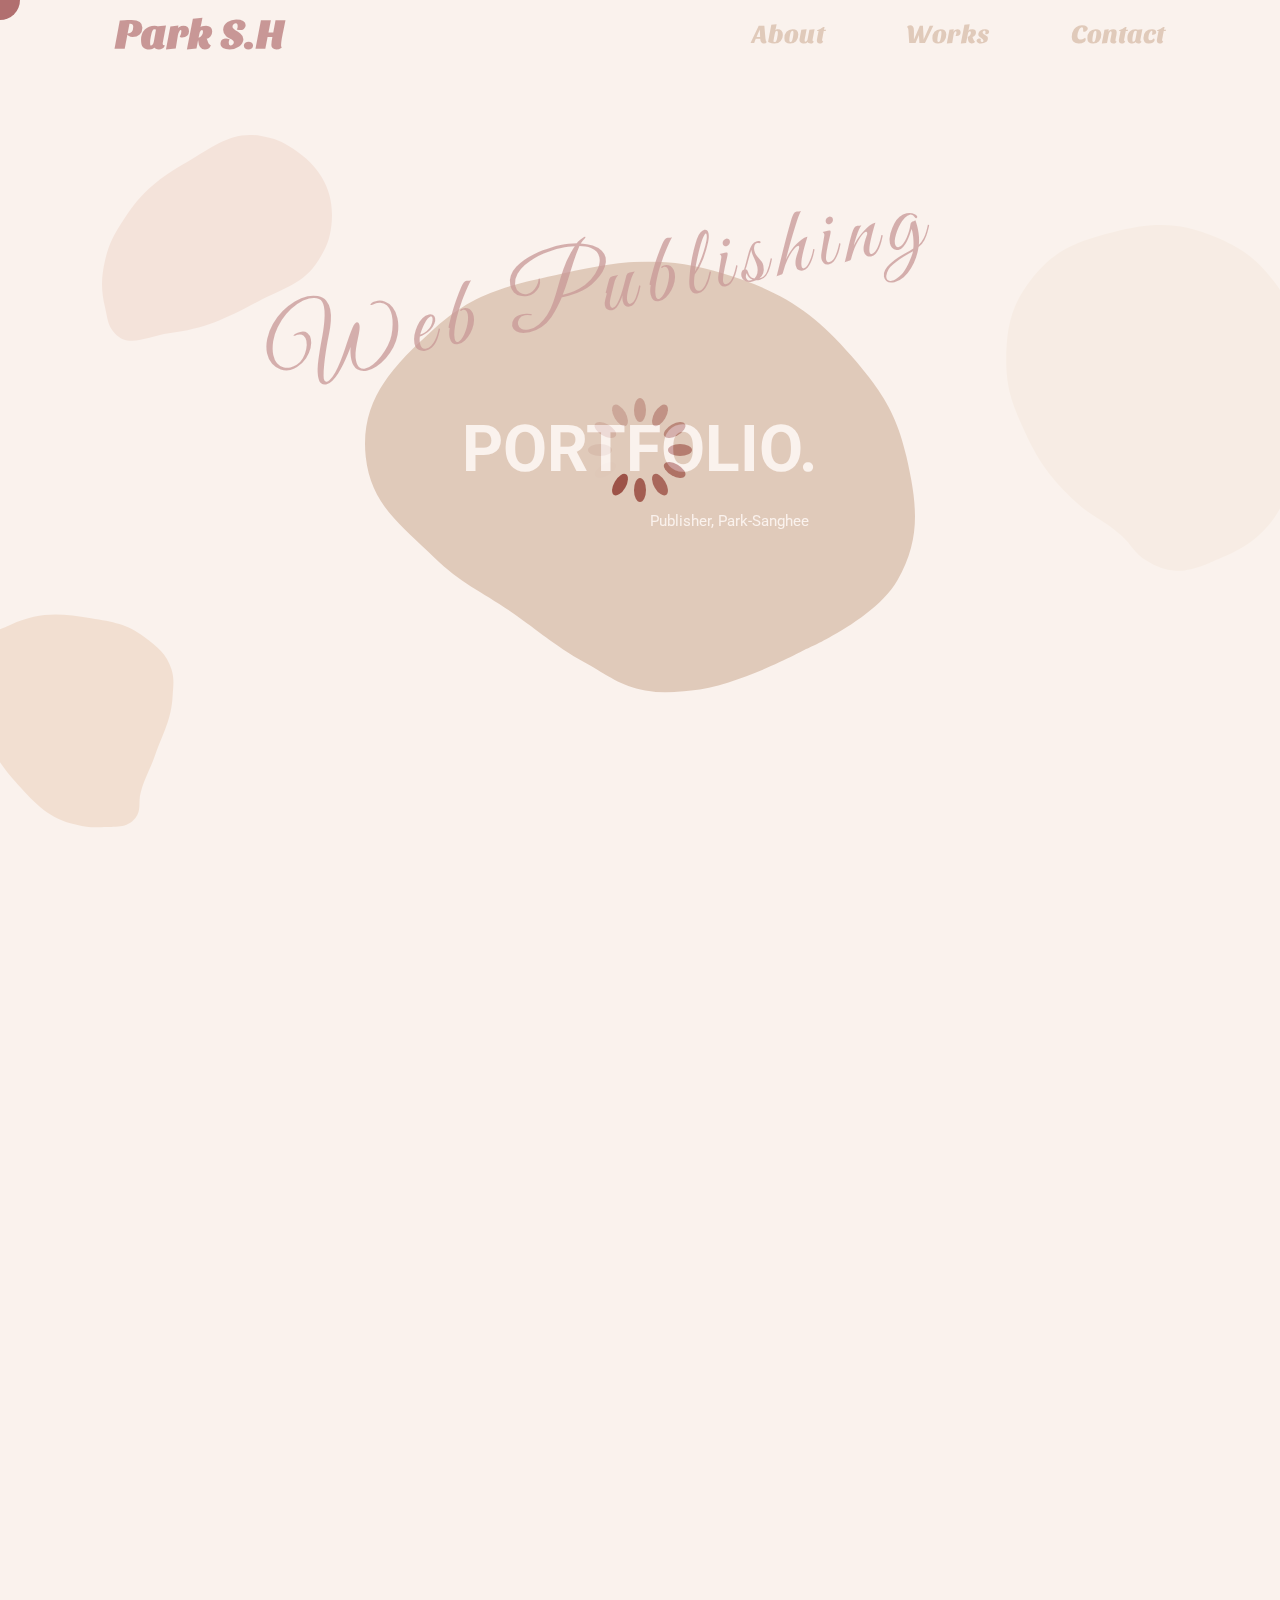
<file: index.html>
<!DOCTYPE html>
<html lang="ko">

<head>
    <meta charset="UTF-8">
    <meta http-equiv="X-UA-Compatible" content="IE=edge">
    <meta name="viewport" content="width=device-width, initial-scale=1.0">
    <title>PORTFOLIO</title>
    <!-- favicon -->
    <link rel="icon" type="image/png" href="./img/favicomatic/favicon-32x32.png" sizes="32x32" />
    <link rel="icon" type="image/png" href="./img/favicomatic/favicon-16x16.png" sizes="16x16" />

    <link href="./css/index.css" rel="stylesheet">
    <link href="./css/book.css" rel="stylesheet">

    <script defer src="https://ajax.googleapis.com/ajax/libs/jquery/3.6.0/jquery.min.js"></script>

    <!-- filpbook -->
    <script defer type="text/javascript" src="https://cdnjs.cloudflare.com/ajax/libs/jquery/3.3.1/jquery.js"></script>
    <script defer type="text/javascript" src="./js/turn.min.js"></script>
    <script defer type="text/javascript" src="./js/flipbook.js"></script>

    <script defer type="text/javascript" src="./js/common.js"></script>
    <script defer type="text/javascript" src="./js/index.js"></script>


</head>

<body>
    <header></header>

    <canvas></canvas>

    <div class="loding-motion">
        <svg xmlns="http://www.w3.org/2000/svg" xmlns:xlink="http://www.w3.org/1999/xlink"
            style="margin: auto; background: rgb(250, 242, 237); display: block; shape-rendering: auto;" width="200px"
            height="200px" viewBox="0 0 100 100" preserveAspectRatio="xMidYMid">
            <g transform="rotate(0 50 50)">
                <rect x="47" y="24" rx="3" ry="6" width="6" height="12" fill="#80171b">
                    <animate attributeName="opacity" values="1;0" keyTimes="0;1" dur="1s" begin="-0.9166666666666666s"
                        repeatCount="indefinite"></animate>
                </rect>
            </g>
            <g transform="rotate(30 50 50)">
                <rect x="47" y="24" rx="3" ry="6" width="6" height="12" fill="#80171b">
                    <animate attributeName="opacity" values="1;0" keyTimes="0;1" dur="1s" begin="-0.8333333333333334s"
                        repeatCount="indefinite"></animate>
                </rect>
            </g>
            <g transform="rotate(60 50 50)">
                <rect x="47" y="24" rx="3" ry="6" width="6" height="12" fill="#80171b">
                    <animate attributeName="opacity" values="1;0" keyTimes="0;1" dur="1s" begin="-0.75s"
                        repeatCount="indefinite"></animate>
                </rect>
            </g>
            <g transform="rotate(90 50 50)">
                <rect x="47" y="24" rx="3" ry="6" width="6" height="12" fill="#80171b">
                    <animate attributeName="opacity" values="1;0" keyTimes="0;1" dur="1s" begin="-0.6666666666666666s"
                        repeatCount="indefinite"></animate>
                </rect>
            </g>
            <g transform="rotate(120 50 50)">
                <rect x="47" y="24" rx="3" ry="6" width="6" height="12" fill="#80171b">
                    <animate attributeName="opacity" values="1;0" keyTimes="0;1" dur="1s" begin="-0.5833333333333334s"
                        repeatCount="indefinite"></animate>
                </rect>
            </g>
            <g transform="rotate(150 50 50)">
                <rect x="47" y="24" rx="3" ry="6" width="6" height="12" fill="#80171b">
                    <animate attributeName="opacity" values="1;0" keyTimes="0;1" dur="1s" begin="-0.5s"
                        repeatCount="indefinite"></animate>
                </rect>
            </g>
            <g transform="rotate(180 50 50)">
                <rect x="47" y="24" rx="3" ry="6" width="6" height="12" fill="#80171b">
                    <animate attributeName="opacity" values="1;0" keyTimes="0;1" dur="1s" begin="-0.4166666666666667s"
                        repeatCount="indefinite"></animate>
                </rect>
            </g>
            <g transform="rotate(210 50 50)">
                <rect x="47" y="24" rx="3" ry="6" width="6" height="12" fill="#80171b">
                    <animate attributeName="opacity" values="1;0" keyTimes="0;1" dur="1s" begin="-0.3333333333333333s"
                        repeatCount="indefinite"></animate>
                </rect>
            </g>
            <g transform="rotate(240 50 50)">
                <rect x="47" y="24" rx="3" ry="6" width="6" height="12" fill="#80171b">
                    <animate attributeName="opacity" values="1;0" keyTimes="0;1" dur="1s" begin="-0.25s"
                        repeatCount="indefinite"></animate>
                </rect>
            </g>
            <g transform="rotate(270 50 50)">
                <rect x="47" y="24" rx="3" ry="6" width="6" height="12" fill="#80171b">
                    <animate attributeName="opacity" values="1;0" keyTimes="0;1" dur="1s" begin="-0.16666666666666666s"
                        repeatCount="indefinite"></animate>
                </rect>
            </g>
            <g transform="rotate(300 50 50)">
                <rect x="47" y="24" rx="3" ry="6" width="6" height="12" fill="#80171b">
                    <animate attributeName="opacity" values="1;0" keyTimes="0;1" dur="1s" begin="-0.08333333333333333s"
                        repeatCount="indefinite"></animate>
                </rect>
            </g>
            <g transform="rotate(330 50 50)">
                <rect x="47" y="24" rx="3" ry="6" width="6" height="12" fill="#80171b">
                    <animate attributeName="opacity" values="1;0" keyTimes="0;1" dur="1s" begin="0s"
                        repeatCount="indefinite"></animate>
                </rect>
            </g>
            <!-- [ldio] generated by https://loading.io/ -->
        </svg>
    </div>

    <aside>
        <a href="#">Home</a>
        <a href="#">About</a>
        <a href="#">Works</a>
        <a href="#">Contact</a>
    </aside>

    <main>
        <div id="fullpage" class="contents">

            <section class="title section active">
                <div class="shape_box">
                    <p class="shape_main">
                        <svg viewBox="0 0 780 611" fill="none" xmlns="http://www.w3.org/2000/svg">
                            <path
                                d="M312.975 569.372C344.786 586.939 361.691 601.965 397.461 608.372C422.443 612.847 437.182 610.751 462.45 608.372C529.589 602.05 624.922 549.872 624.922 549.872C624.922 549.872 723.444 507.485 754.9 452.373C788.966 392.689 783.168 343.88 767.898 276.874C753.765 214.853 731.533 181.974 689.911 133.875C634.626 69.9854 588.821 41.2827 507.942 16.8755C422.899 -8.78812 367.233 -2.22408 280.48 16.8755C204.973 33.4992 155.886 43.0427 98.5111 94.875C38.6849 148.922 -7.55085 196.7 1.02757 276.874C8.2185 344.08 50.059 372.756 98.5111 419.873C136.376 456.694 165.653 467.689 208.992 497.873C249.433 526.037 269.835 545.549 312.975 569.372Z"
                                fill="#BC9273" />
                        </svg>
                    </p>
                    <p class="shape_01">
                        <svg viewBox="0 0 267 239" fill="none" xmlns="http://www.w3.org/2000/svg">
                            <path
                                d="M3.63006 200.662C6.43342 212.67 6.41223 221.113 14.7303 230.223C31.2807 248.351 53.2567 233.266 77.6315 230.223C120.262 224.902 143.286 213.387 181.233 193.272C210.617 177.697 233.995 173.463 251.535 145.235C260.453 130.883 264.481 121.377 266.335 104.589C270.585 66.101 254.306 37.2167 221.934 15.9052C208.941 7.35103 200.281 3.69878 184.934 1.12461C150.232 -4.69557 130.303 13.1119 99.8319 30.6857C66.1631 50.104 46.8927 64.5609 25.8305 97.1983C14.6229 114.565 8.1715 125.078 3.63006 145.235C-1.12777 166.353 -1.29158 179.582 3.63006 200.662Z"
                                fill="#EBCFC1" />
                        </svg>
                    </p>
                    <p class="shape_02">
                        <svg viewBox="0 0 319 341" fill="none" xmlns="http://www.w3.org/2000/svg">
                            <path
                                d="M265.903 284.618C261.571 300.324 267.575 312.651 257.474 325.468C243.922 342.663 225.135 338.843 203.243 339.999C187.657 340.822 178.678 339.652 163.472 336.184C119.327 326.116 98.7746 303.553 68.3838 270.19L68.2502 270.043C41.4643 240.638 28.9075 220.315 15.8091 182.792C4.35114 149.969 -2.08272 129.406 1.93379 94.8549C4.38552 73.7643 3.75275 59.2396 16.9893 42.5813C28.8393 27.668 41.175 24.808 58.5637 16.9697C104.298 -3.64601 137.165 -1.4975 186.613 6.77872C221.578 12.6309 243.974 15.5526 272.186 36.9128C292.99 52.6638 307.384 63.2354 314.98 88.1576C319.871 104.206 317.767 114.331 316.795 131.087C314.572 169.424 301.517 189.153 288.791 225.421C280.586 248.806 272.491 260.733 265.903 284.618Z"
                                fill="#E6C6AB" />
                        </svg>

                    </p>
                    <p class="shape_03">
                        <svg viewBox="0 0 367 424" fill="none" xmlns="http://www.w3.org/2000/svg">
                            <path
                                d="M171.809 410.563C184.793 418.423 193.486 422.012 208.638 423.003C227.548 424.24 255.515 410.443 255.515 410.443C255.515 410.443 284.156 399.232 299.603 387.475C331.611 363.111 341.12 338.239 354.397 300.289C367.818 261.926 368.188 237.416 365.759 196.855C362.866 148.552 361.535 116.752 333.69 77.1727C311.171 45.163 291.61 29.5688 255.482 14.4707C210.64 -4.26829 178.283 -3.10533 131.134 8.74932C89.0315 19.335 61.3969 29.0759 33.9342 62.6798C6.96051 95.6854 0.336562 123.891 0.343301 166.493C0.348962 202.26 8.95945 222.526 24.0464 254.954C41.1862 291.794 55.9981 311.005 85.6036 338.849C105.234 357.312 121.121 361.762 141.215 379.72C153.865 391.026 157.293 401.774 171.809 410.563Z"
                                fill="#F2E5D7" />
                        </svg>
                    </p>
                </div>
                <div class="title-all">
                    <p class="point-string point">Web Publishing</p>
                    <p class="title-string main-title">PORTFOLIO.</p>
                    <p class="string sub-title">Publisher, Park-Sanghee</p>
                </div>
            </section>

            <section class="about-page con section">
                <div class="centerline"><span></span></div>
                <div class="shape-bg">

                    <p class="shape2-1">
                        <svg viewBox="0 0 248 222" fill="none" xmlns="http://www.w3.org/2000/svg">
                            <path
                                d="M244.628 35.6108C242.024 24.4576 242.044 16.6151 234.318 8.15233C218.945 -8.6861 198.533 5.32597 175.893 8.15233C136.296 13.0955 114.911 23.7909 79.6633 42.4754C52.3712 56.9429 30.6567 60.8753 14.3647 87.0954C6.08147 100.426 2.33954 109.256 0.617569 124.851C-3.33 160.601 11.7908 187.431 41.8588 207.226C53.9277 215.172 61.9709 218.564 76.2265 220.955C108.458 226.362 126.97 209.821 155.272 193.497C186.545 175.46 204.444 162.031 224.008 131.715C234.418 115.584 240.41 105.819 244.628 87.0954C249.048 67.4798 249.2 55.1916 244.628 35.6108Z"
                                fill="#ED7478" fill-opacity="0.2" />
                        </svg>
                    </p>

                    <p class="shape2-2">
                        <svg width="227" height="220" viewBox="0 0 227 220" fill="none"
                            xmlns="http://www.w3.org/2000/svg">
                            <path
                                d="M180.403 19.2229C191.54 20.492 199.271 15.0916 209.064 20.5935C222.203 27.975 221.626 41.1626 224.762 55.9297C226.996 66.4439 227.165 72.6762 226.442 83.3902C224.343 114.493 211.221 130.883 191.817 155.118L191.731 155.225C174.629 176.585 162.169 187.297 138.082 200.214C117.011 211.514 103.731 218.086 79.8231 219.044C65.2298 219.629 55.4289 221.611 42.6886 214.386C31.2829 207.919 28.0147 199.833 20.8211 188.843C1.90117 159.936 -0.169451 137.35 0.142339 102.831C0.362807 78.4225 -0.0577495 62.8762 11.425 41.4048C19.8924 25.5717 25.5291 14.6517 41.6467 6.82341C52.0251 1.78264 59.1311 2.13233 70.6198 1.00359C96.9068 -1.57906 111.714 5.19447 137.724 9.9767C154.494 13.0602 163.467 17.2931 180.403 19.2229Z"
                                fill="#E6C6AB" fill-opacity="0.65" />
                        </svg>
                    </p>
                </div>

                <article class="content-title">
                    <h2 class="h2">About</h2>
                    <span class="underline"></span>
                </article>

                <div class="about-detail">
                    <div class="about-contents">
                        <div class="about-me">
                            <p class="photo"><img src="./img/proflie.png" alt="about-me"></p>
                            <p class="intro">안녕하세요,
                                밝고 열정적인 성격으로
                                도전을 두려워하지 않고,
                                적극적인 자세로 일은 꼼꼼한 박상희 입니다!</p>
                        </div>
                        <div class="education">
                            <p class="small-title"><b>Education</b></p>
                            <ul class="list01">
                                <li>
                                    2022.09 : 강남 그린컴퓨터 아카데미<br>
                                    <span>UI/UX 반응형 웹디자인&웹퍼블리셔 양성과정 수료</span>
                                </li>
                                <li>2012.02 : 인덕대학 졸업</li>
                                <li>2010.02 : 서울 정화여자상업고등학교 졸업</li>
                            </ul>
                        </div>
                        <div class="certificate">
                            <p class="small-title"><b>Certificate</b></p>
                            <ul class="list02">
                                <li>
                                    <p>2011.01 : 운전면허 2종 보통</p>
                                    <p>2008.02 : 정보처리기능사</p>
                                    <p>2008.01 : 컴퓨터활용능력 2급</p>
                                    <p>2007.12 : 정보기술자격(ITQ) A급</p>
                                    <p>2007.08 : 정보기기운용기능사</p>
                                </li>
                            </ul>
                        </div>
                    </div>

                    <div class="skill">
                        <p class="small-title"><b>Skill</b></p>
                        <ul class="donut-container">
                            <li>
                                <div class="donut">
                                    <svg class="nine" version="1.1" width="140" height="140" viewBox="0 0 100 100"
                                        xml:space="preserve">
                                        <circle cx="50" cy="50" r="40"></circle>
                                    </svg>
                                    <p class="count">90</p>
                                </div>
                                <p class="subject">html</p>
                            </li>
                            <li>
                                <div class="donut">
                                    <svg class="nine" version="1.1" width="140" height="140" viewBox="0 0 100 100"
                                        xml:space="preserve">
                                        <circle cx="50" cy="50" r="40"></circle>
                                    </svg>
                                    <p class="count">90</p>
                                </div>
                                <p class="subject">css & scss</p>
                            </li>
                            <li>
                                <div class="donut">
                                    <svg class="seven" version="1.1" width="140" height="140" viewBox="0 0 100 100"
                                        xml:space="preserve">
                                        <circle cx="50" cy="50" r="40"></circle>
                                    </svg>
                                    <p class="count">70</p>
                                </div>
                                <p class="subject">javascript</p>
                            </li>
                            <li>
                                <div class="donut">
                                    <svg class="seven" version="1.1" width="140" height="140" viewBox="0 0 100 100"
                                        xml:space="preserve">
                                        <circle cx="50" cy="50" r="40"></circle>
                                    </svg>
                                    <p class="count">70</p>
                                </div>
                                <p class="subject">jquery</p>
                            </li>
                            <li>
                                <div class="donut">
                                    <svg class="five" version="1.1" width="140" height="140" viewBox="0 0 100 100"
                                        xml:space="preserve">
                                        <circle cx="50" cy="50" r="40"></circle>
                                    </svg>
                                    <p class="count">50</p>
                                </div>
                                <p class="subject">PHOTOSHOP</p>
                            </li>
                            <li>
                                <div class="donut">
                                    <svg class="four" version="1.1" width="140" height="140" viewBox="0 0 100 100"
                                        xml:space="preserve">
                                        <circle cx="50" cy="50" r="40"></circle>
                                    </svg>
                                    <p class="count">40</p>
                                </div>
                                <p class="subject">ILLUSTRATOR</p>
                            </li>
                            <li>
                                <div class="donut">
                                    <svg class="eight" version="1.1" width="140" height="140" viewBox="0 0 100 100"
                                        xml:space="preserve">
                                        <circle cx="50" cy="50" r="40"></circle>
                                    </svg>
                                    <p class="count">80</p>
                                </div>
                                <p class="subject">FIGMA</p>
                            </li>
                            <li>
                                <div class="donut">
                                    <svg class="eight" version="1.1" width="140" height="140" viewBox="0 0 100 100"
                                        xml:space="preserve">
                                        <circle cx="50" cy="50" r="40"></circle>
                                    </svg>
                                    <p class="count">80</p>
                                </div>
                                <p class="subject">GITHUB</p>
                            </li>
                            <li>
                                <div class="donut">
                                    <svg class="nine" version="1.1" width="140" height="140" viewBox="0 0 100 100"
                                        xml:space="preserve">
                                        <circle cx="50" cy="50" r="40"></circle>
                                    </svg>
                                    <p class="count">90</p>
                                </div>
                                <p class="subject">ms word</p>
                            </li>
                            <li>
                                <div class="donut">
                                    <svg class="eight" version="1.1" width="140" height="140" viewBox="0 0 100 100"
                                        xml:space="preserve">
                                        <circle cx="50" cy="50" r="40"></circle>
                                    </svg>
                                    <p class="count">80</p>
                                </div>
                                <p class="subject">ms excel</p>
                            </li>
                            <li>
                                <div class="donut">
                                    <svg class="eight" version="1.1" width="140" height="140" viewBox="0 0 100 100"
                                        xml:space="preserve">
                                        <circle cx="50" cy="50" r="40"></circle>
                                    </svg>
                                    <p class="count">80</p>
                                </div>
                                <p class="subject">ms ppt</p>
                            </li>
                        </ul>
                    </div>
                </div>

            </section>


            <section class="works-page con section">

                <article class="content-title">
                    <h2 class="h2">Works</h2>
                    <span class="underline"></span>
                </article>

                <div class="shape-bg">
                    <p class="shape3-1">
                        <svg viewBox="0 0 267 239" fill="none" xmlns="http://www.w3.org/2000/svg">
                            <path
                                d="M3.63006 200.662C6.43342 212.67 6.41223 221.113 14.7303 230.223C31.2807 248.351 53.2567 233.266 77.6315 230.223C120.262 224.902 143.286 213.387 181.233 193.272C210.617 177.697 233.995 173.463 251.535 145.235C260.453 130.883 264.481 121.377 266.335 104.589C270.585 66.101 254.306 37.2167 221.934 15.9052C208.941 7.35103 200.281 3.69878 184.934 1.12461C150.232 -4.69557 130.303 13.1119 99.8319 30.6857C66.1631 50.104 46.8927 64.5609 25.8305 97.1983C14.6229 114.565 8.1715 125.078 3.63006 145.235C-1.12777 166.353 -1.29158 179.582 3.63006 200.662Z"
                                fill="#EBCFC1" />
                        </svg>
                    </p>
                    <p class="shape3-2">
                        <svg viewBox="0 0 319 341" fill="none" xmlns="http://www.w3.org/2000/svg">
                            <path
                                d="M265.903 284.618C261.571 300.324 267.575 312.651 257.474 325.468C243.922 342.663 225.135 338.843 203.243 339.999C187.657 340.822 178.678 339.652 163.472 336.184C119.327 326.116 98.7746 303.553 68.3838 270.19L68.2502 270.043C41.4643 240.638 28.9075 220.315 15.8091 182.792C4.35114 149.969 -2.08272 129.406 1.93379 94.8549C4.38552 73.7643 3.75275 59.2396 16.9893 42.5813C28.8393 27.668 41.175 24.808 58.5637 16.9697C104.298 -3.64601 137.165 -1.4975 186.613 6.77872C221.578 12.6309 243.974 15.5526 272.186 36.9128C292.99 52.6638 307.384 63.2354 314.98 88.1576C319.871 104.206 317.767 114.331 316.795 131.087C314.572 169.424 301.517 189.153 288.791 225.421C280.586 248.806 272.491 260.733 265.903 284.618Z"
                                fill="#E6C6AB" />
                        </svg>
                    </p>
                    <P class="shape3-3">
                        <svg viewBox="0 0 367 424" fill="none" xmlns="http://www.w3.org/2000/svg">
                            <path
                                d="M171.809 410.563C184.793 418.423 193.486 422.012 208.638 423.003C227.548 424.24 255.515 410.443 255.515 410.443C255.515 410.443 284.156 399.232 299.603 387.475C331.611 363.111 341.12 338.239 354.397 300.289C367.818 261.926 368.188 237.416 365.759 196.855C362.866 148.552 361.535 116.752 333.69 77.1727C311.171 45.163 291.61 29.5688 255.482 14.4707C210.64 -4.26829 178.283 -3.10533 131.134 8.74932C89.0315 19.335 61.3969 29.0759 33.9342 62.6798C6.96051 95.6854 0.336562 123.891 0.343301 166.493C0.348962 202.26 8.95945 222.526 24.0464 254.954C41.1862 291.794 55.9981 311.005 85.6036 338.849C105.234 357.312 121.121 361.762 141.215 379.72C153.865 391.026 157.293 401.774 171.809 410.563Z"
                                fill="#F2E5D7" />
                        </svg>
                    </P>
                </div>

                <div id="album">
                    <div id="flipbook">
                        <div class="page-wrapper page-center p1" page="1">
                            <div class="bg">
                                <div class="table-contents">
                                    <p class="table-title"><img src="./img/table.png" alt="table"></p>
                                    <ul class="table-list">
                                        <li>
                                            <p><img src="./img/contents03.png" alt="list03"><span>“생활 쏙 법” 모바일 웹 페이지
                                                    API활용</span></p>
                                        </li>
                                        <li>
                                            <p><img src="./img/contents01.png" alt="list01"><span>“전통시장 통통” 반응형 웹 페이지
                                                    리뉴얼</span></p>
                                        </li>
                                        <li>
                                            <p><img src="./img/contents02.png" alt="list02"><span>“VA Corporation” 모바일 웹
                                                    페이지
                                                    Clone</span>
                                            </p>
                                        </li>
                                    </ul>
                                    <p class="book-event">
                                        <img src="./img/book_click.png" alt="click">
                                        <span>
                                            Click & Drag
                                        </span>
                                    </p>
                                </div>
                            </div>
                        </div>

                        <!-- 반응형 사이트 -->
                        <div class="page-wrapper page-L p2" page="2">
                            <div class="bg">
                                <article class="content-title-1">
                                    <h2 class="sequence api">Team-Project</h2>
                                    <span class="underline"></span>
                                </article>

                                <p class="explan-title">- 생활 쏙 법 -</p>
                                <p class="explan-subtitle">기여도 및 제작기간
                                    <span>기획 및 디자인, 퍼블리싱 60%
                                        제작기간 : 10일</span>
                                </p>
                                <p class="explan-subtitle exp">프로젝트 개요
                                    <span>API를 활용해 20~ 30대 사회초년생 또는 청년들이
                                        계약 또는 부당한 대우를 받았을 때
                                        대처 할 수 있도록 근로, 자취와 관련된
                                        법률 서비스를 제공하는 사이트를
                                        퍼블리셔 2명을 팀으로 제작했습니다.</span>
                                </p>

                                <p class="compar_btn">
                                    <a
                                        onclick="window.open('https://psh9112.github.io/Team-project/', '_blank', 'left=100,top=100,width=412,height=915')">
                                        사이트 바로가기
                                    </a>
                                    <a href="./document/api_project.pdf" target="_blank">기획안 보기</a>
                                </p>
                            </div>
                        </div>

                        <div class="page-wrapper page-R p3" page="3">
                            <div class="bg">
                                <p class="project-img">
                                    <img src="./img/p_team-project.jpg" alt="team-project">
                                </p>
                            </div>
                        </div>

                        <div class="page-wrapper page-L p4" page="4">
                            <div class="bg">
                                <p class="project-img">

                                    <img src="./img/p_renewal.jpg" alt="renewal-project">
                                </p>
                            </div>
                        </div>

                        <!-- 반응형 모바일 사이트 -->
                        <div class="page-wrapper page-R p5" page="5">
                            <div class="bg">
                                <article class="content-title-1">
                                    <h2 class="sequence renewal">Renewal</h2>
                                    <span class="underline"></span>
                                </article>

                                <p class="explan-title">- 전통시장 통통 -</p>
                                <p class="explan-subtitle">기여도 및 제작기간
                                    <span>기획 및 디자인 100%
                                        제작기간 : 32일</span>
                                </p>
                                <p class="explan-subtitle exp">프로젝트 개요
                                    <span>기존의 웹사이트에서 명확하지 않은 타겟과
                                        너무 많은 콘텐츠로 가독성을 떨어뜨리고
                                        트렌드에 맞지 않는 디자인과
                                        반응형 웹에 대해 개선이 필요해 보였습니다.

                                        20~30대 소비자를 타깃으로 시장의 활성화를 위해
                                        최대한 가독성이 좋게 심플한 레이아웃으로
                                        콘텐츠를 구성해 전통시장의 매력과
                                        주변 관광지를 함께 소개하고 싶었습니다.</span>
                                </p>

                                <p class="compar_btn">
                                    <a href="https://psh9112.github.io/project-renewal/" target="_blank">
                                        사이트 바로가기
                                    </a>
                                    <a href="./document/renewal_project.pdf" target="_blank">기획안 보기</a>
                                </p>
                            </div>
                        </div>

                        <!-- 반응형 모바일 사이트 -->
                        <div class="page-wrapper page-L p6" page="6">
                            <div class="bg">
                                <article class="content-title-1">
                                    <h2 class="sequence clone">Clone</h2>
                                    <span class="underline"></span>
                                </article>

                                <p class="explan-title">- VA Corporation -</p>
                                <p class="explan-subtitle">기여도 및 제작기간
                                    <span>퍼블리싱 100%
                                        제작기간 : 13일</span>
                                </p>
                                <p class="explan-subtitle exp">프로젝트 개요
                                    <span>최대한 원래의 사이트의 다양한 기능들을
                                        배우고 구현하고자 노력했습니다.

                                        이 과정에서 svg, canvas와 같이
                                        새로운 것을 추가적으로 배우게 되었으며,
                                        또한, 클릭과 스크롤 이벤트, 슬라이드 플러그인을
                                        구현하는 것에 어려움을 겪었었지만,
                                        조금이나마 성장하는 계기가 되었습니다.</span>
                                </p>

                                <p class="compar_btn">
                                    <a
                                        onclick="window.open('https://psh9112.github.io/project_clone/', '_blank', 'left=100,top=100,width=412,height=915')">
                                        사이트 바로가기
                                    </a>
                                </p>
                            </div>
                        </div>

                        <div class="page-wrapper page-R p7" page="7">
                            <div class="bg">
                                <p class="project-img">
                                    <img src="./img/p_clone.jpg" alt="clone-projcet">
                                </p>
                            </div>
                        </div>

                        <div class="page-wrapper page-center p8" page="8">
                            <div class="bg">
                                <p class="title-string last-title">The end</p>
                            </div>
                        </div>

                    </div>
                </div>
            </section>

            <section class="contact-page con section">
                <article class="content-title">
                    <h2 class="h2">Contact</h2>
                    <span class="underline"></span>
                </article>

                <div class="centerline"><span></span></div>

                <div class="last">
                    <div class="thanks">
                        <div class="shape_main">
                            <div>
                                <p>
                                    <svg viewBox="0 0 780 611" fill="none" xmlns="http://www.w3.org/2000/svg">
                                        <path
                                            d="M312.975 569.372C344.786 586.939 361.691 601.965 397.461 608.372C422.443 612.847 437.182 610.751 462.45 608.372C529.589 602.05 624.922 549.872 624.922 549.872C624.922 549.872 723.444 507.485 754.9 452.373C788.966 392.689 783.168 343.88 767.898 276.874C753.765 214.853 731.533 181.974 689.911 133.875C634.626 69.9854 588.821 41.2827 507.942 16.8755C422.899 -8.78812 367.233 -2.22408 280.48 16.8755C204.973 33.4992 155.886 43.0427 98.5111 94.875C38.6849 148.922 -7.55085 196.7 1.02757 276.874C8.2185 344.08 50.059 372.756 98.5111 419.873C136.376 456.694 165.653 467.689 208.992 497.873C249.433 526.037 269.835 545.549 312.975 569.372Z"
                                            fill="#BC9273" />
                                    </svg>
                                </p>
                            </div>
                            <p class="title-string last-title">thank
                                you</p>
                        </div>

                        <ul class="info-list">
                            <li>
                                <p>
                                    <img src="./img/icon_home.png" alt="adress">
                                    <span>서울시 중랑구 면목동</span>
                                </p>
                            </li>
                            <li>
                                <p>
                                    <img src="./img/icon_mail.png" alt="e-mail">
                                    <span><a href="mailto:sh_9112@naver.com">sh_9112@naver.com</a></span>
                                </p>
                            </li>
                            <li>
                                <p>
                                    <img src="./img/icon_phone.png" alt="adress">
                                    <span>010-6603-0107</span>
                                </p>
                            </li>
                            <li>
                                <p>
                                    <img src="./img/icon_kakao_black.png" alt="sns-id">
                                    <span><a href="https://open.kakao.com/o/sv9ggEDe"
                                            target="_blank">https://open.kakao.com/o/sv9ggEDe</a></span>
                                </p>
                            </li>
                        </ul>
                    </div>
                </div>
            </section>

            <footer></footer>
        </div>
    </main>


</body>

</html>
</file>
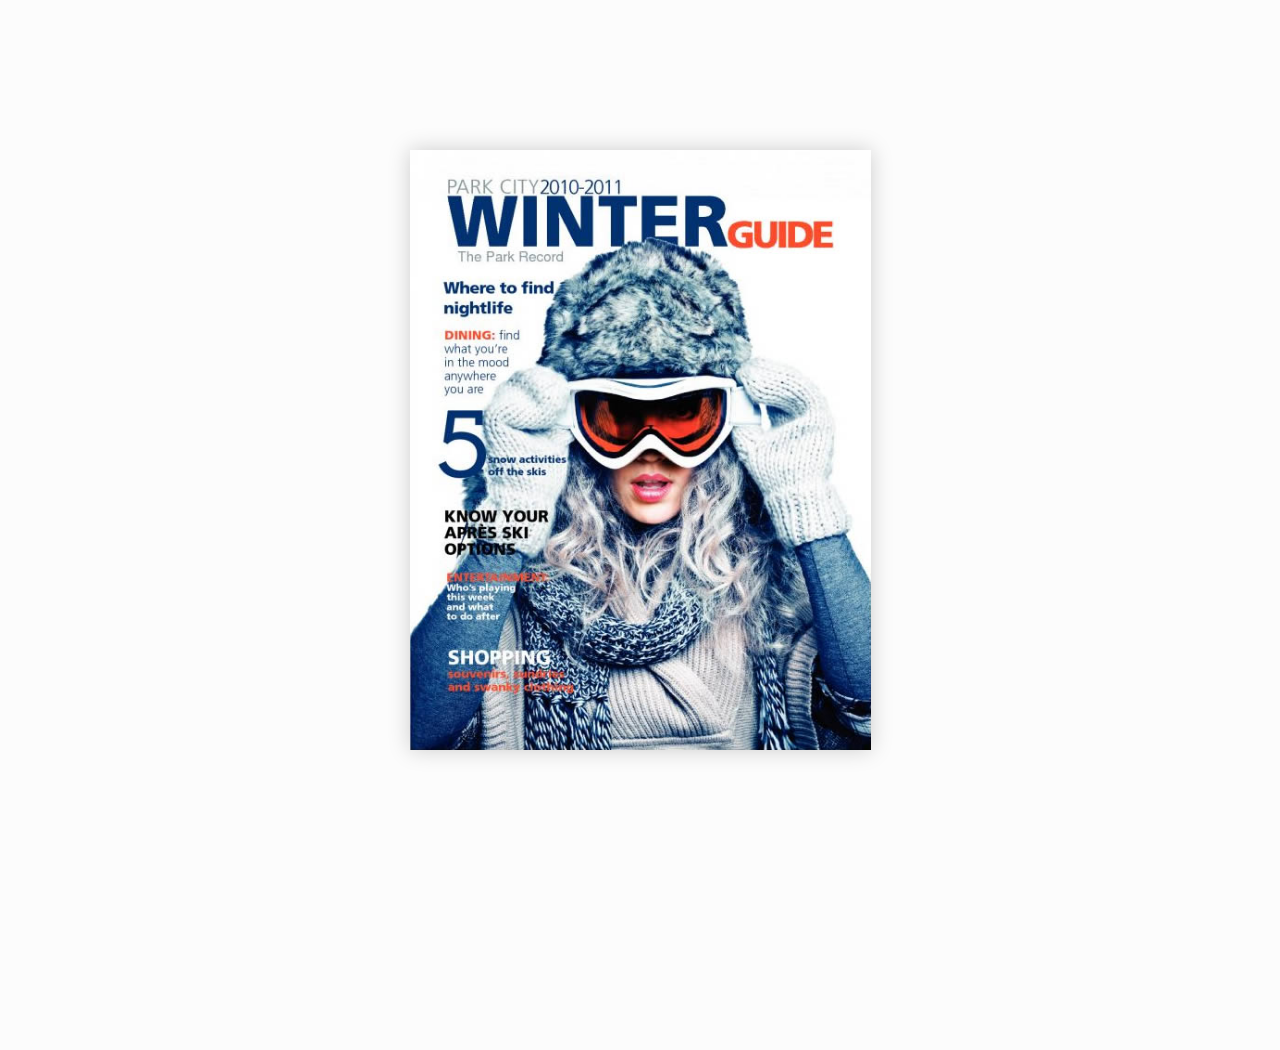
<file: js/turnjs4/samples/basic/index.html>
<!doctype html>
<!--[if lt IE 7 ]> <html lang="en" class="ie6"> <![endif]-->
<!--[if IE 7 ]>    <html lang="en" class="ie7"> <![endif]-->
<!--[if IE 8 ]>    <html lang="en" class="ie8"> <![endif]-->
<!--[if IE 9 ]>    <html lang="en" class="ie9"> <![endif]-->
<!--[if !IE]><!--> <html lang="en"> <!--<![endif]-->
<head>
<meta name="viewport" content="width = 1050, user-scalable = no" />
<script type="text/javascript" src="../../extras/jquery.min.1.7.js"></script>
<script type="text/javascript" src="../../extras/modernizr.2.5.3.min.js"></script>
</head>
<body>

<div class="flipbook-viewport">
	<div class="container">
		<div class="flipbook">
			<div style="background-image:url(pages/1.jpg)"></div>
			<div style="background-image:url(pages/2.jpg)"></div>
			<div style="background-image:url(pages/3.jpg)"></div>
			<div style="background-image:url(pages/4.jpg)"></div>
			<div style="background-image:url(pages/5.jpg)"></div>
			<div style="background-image:url(pages/6.jpg)"></div>
			<div style="background-image:url(pages/7.jpg)"></div>
			<div style="background-image:url(pages/8.jpg)"></div>
			<div style="background-image:url(pages/9.jpg)"></div>
			<div style="background-image:url(pages/10.jpg)"></div>
			<div style="background-image:url(pages/11.jpg)"></div>
			<div style="background-image:url(pages/12.jpg)"></div>
		</div>
	</div>
</div>


<script type="text/javascript">

function loadApp() {

	// Create the flipbook

	$('.flipbook').turn({
			// Width

			width:922,
			
			// Height

			height:600,

			// Elevation

			elevation: 50,
			
			// Enable gradients

			gradients: true,
			
			// Auto center this flipbook

			autoCenter: true

	});
}

// Load the HTML4 version if there's not CSS transform

yepnope({
	test : Modernizr.csstransforms,
	yep: ['../../lib/turn.js'],
	nope: ['../../lib/turn.html4.min.js'],
	both: ['css/basic.css'],
	complete: loadApp
});

</script>

</body>
</html>
</file>
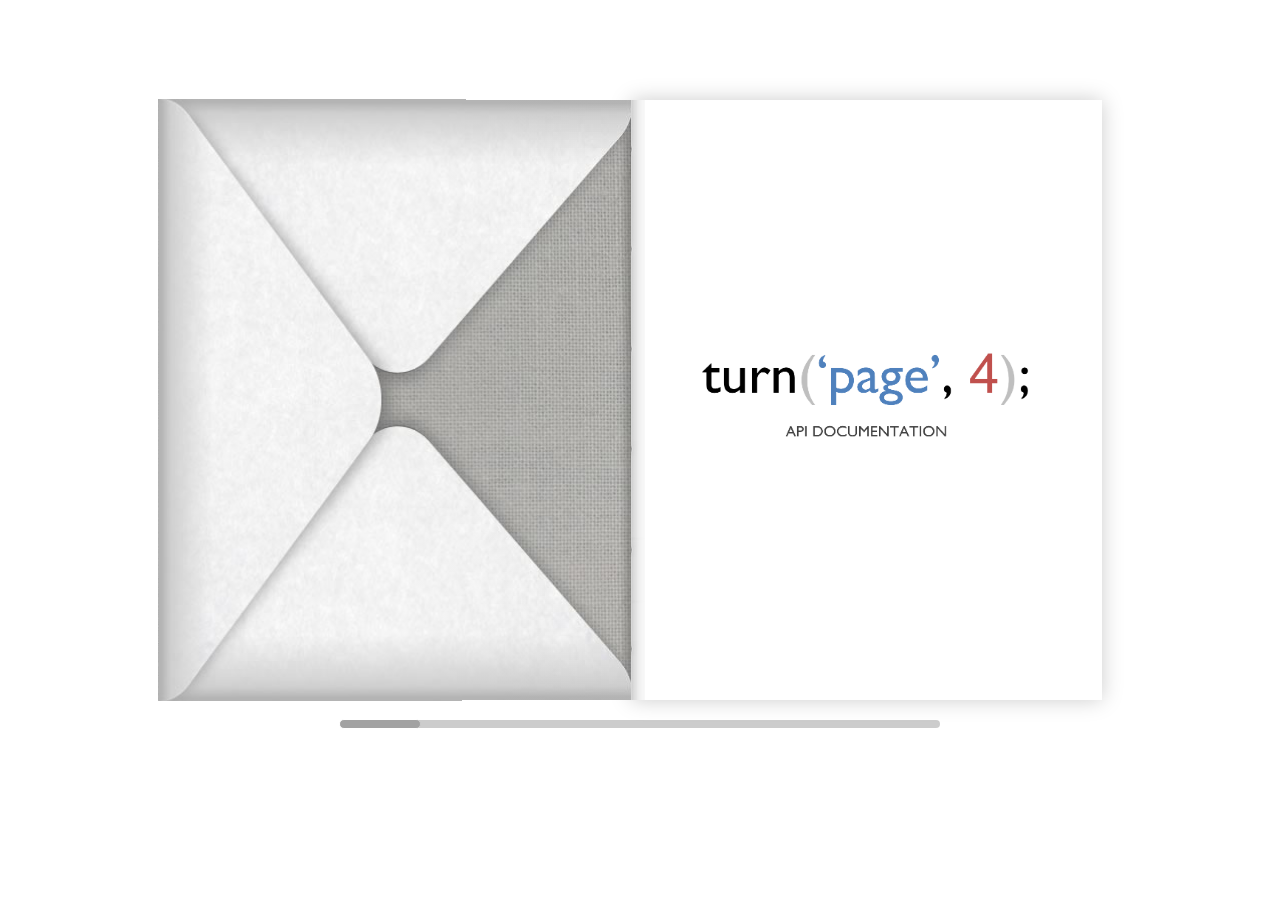
<file: js/turnjs4/samples/docs/index.html>
<!doctype html>
<!--[if lt IE 7 ]> <html lang="en" class="ie6"> <![endif]-->
<!--[if IE 7 ]>    <html lang="en" class="ie7"> <![endif]-->
<!--[if IE 8 ]>    <html lang="en" class="ie8"> <![endif]-->
<!--[if IE 9 ]>    <html lang="en" class="ie9"> <![endif]-->
<!--[if !IE]><!--> <html lang="en"> <!--<![endif]-->
<head>
<script type="text/javascript" src="../../extras/jquery.min.1.7.js"></script>
<script type="text/javascript" src="../../extras/jquery-ui-1.8.20.custom.min.js"></script>
<script type="text/javascript" src="../../extras/jquery.mousewheel.min.js"></script>
<script type="text/javascript" src="../../extras/modernizr.2.5.3.min.js"></script>
<script type="text/javascript" src="../../lib/hash.js"></script>

</head>
<body>

<div id="canvas">
	<div id="book-zoom">
		<div class="sample-docs">
			<div ignore="1" class="tabs"><div class="left">  </div> <div class="right"> </div></div>
			<div class="hard"></div>
			<div class="hard"></div>
			<div class="hard p29"></div>
			<div class="hard p30"></div>
		</div>
	</div>


	<div id="slider-bar" class="turnjs-slider">
		<div id="slider"></div>
	</div>
</div>


<script type="text/javascript">

function loadApp() {

	var flipbook = $('.sample-docs');

	// Check if the CSS was already loaded
	
	if (flipbook.width()==0 || flipbook.height()==0) {
		setTimeout(loadApp, 10);
		return;
	}

	// Mousewheel

	$('#book-zoom').mousewheel(function(event, delta, deltaX, deltaY) {

		var data = $(this).data(),
			step = 30,
			flipbook = $('.sample-docs'),
			actualPos = $('#slider').slider('value')*step;

		if (typeof(data.scrollX)==='undefined') {
			data.scrollX = actualPos;
			data.scrollPage = flipbook.turn('page');
		}

		data.scrollX = Math.min($( "#slider" ).slider('option', 'max')*step,
			Math.max(0, data.scrollX + deltaX));

		var actualView = Math.round(data.scrollX/step),
			page = Math.min(flipbook.turn('pages'), Math.max(1, actualView*2 - 2));

		if ($.inArray(data.scrollPage, flipbook.turn('view', page))==-1) {
			data.scrollPage = page;
			flipbook.turn('page', page);
		}

		if (data.scrollTimer)
			clearInterval(data.scrollTimer);
		
		data.scrollTimer = setTimeout(function(){
			data.scrollX = undefined;
			data.scrollPage = undefined;
			data.scrollTimer = undefined;
		}, 1000);

	});

	// Slider

	$( "#slider" ).slider({
		min: 1,
		max: 100,

		start: function(event, ui) {
			if (!window._thumbPreview) {
				_thumbPreview = $('<div />', {'class': 'thumbnail'}).html('<div></div>');
				setPreview(ui.value);
				_thumbPreview.appendTo($(ui.handle));
			} else
				setPreview(ui.value);

			moveBar(false);
		},

		slide: function(event, ui) {
			setPreview(ui.value);
		},

		stop: function() {
			if (window._thumbPreview)
				_thumbPreview.removeClass('show');
			
			$('.sample-docs').turn('page', Math.max(1, $(this).slider('value')*2 - 2));
		}
	});


	// URIs
	
	Hash.on('^page\/([0-9]*)$', {
		yep: function(path, parts) {
			var page = parts[1];

			if (page!==undefined) {
				if ($('.sample-docs').turn('is'))
					$('.sample-docs').turn('page', page);
			}

		},
		nop: function(path) {

			if ($('.sample-docs').turn('is'))
				$('.sample-docs').turn('page', 1);
		}
	});

	// Arrows

	$(document).keydown(function(e){

		var previous = 37, next = 39;

		switch (e.keyCode) {
			case previous:

				$('.sample-docs').turn('previous');

			break;
			case next:
				
				$('.sample-docs').turn('next');

			break;
		}

	});

	// Create the flipbook

	flipbook.turn({
		elevation: 50,
		acceleration: false,
		gradients: true,
		autoCenter: true,
		duration: 1000,
		pages: 30,
		when: {

		turning: function(e, page, view) {
			
			var book = $(this),
			currentPage = book.turn('page'),
			pages = book.turn('pages');
				
			if (currentPage>3 && currentPage<pages-3) {
				if (page==1) {
					book.turn('page', 2).turn('stop').turn('page', page);
					e.preventDefault();
					return;
				} else if (page==pages) {
					book.turn('page', pages-1).turn('stop').turn('page', page);
					e.preventDefault();
					return;
				}
			} else if (page>3 && page<pages-3) {
				if (currentPage==1) {
					book.turn('page', 2).turn('stop').turn('page', page);
					e.preventDefault();
					return;
				} else if (currentPage==pages) {
					book.turn('page', pages-1).turn('stop').turn('page', page);
					e.preventDefault();
					return;
				}
			}

			Hash.go('page/'+page).update();

			if (page==1 || page==pages)
				$('.sample-docs .tabs').hide();
			

		},

		turned: function(e, page, view) {

			var book = $(this);

			$('#slider').slider('value', getViewNumber(book, page));

			if (page!=1 && page!=book.turn('pages'))
				$('.sample-docs .tabs').fadeIn(500);
			else
				$('.sample-docs .tabs').hide();

			book.turn('center');
			updateTabs();

		},

		start: function(e, pageObj) {
	
			moveBar(true);

		},

		end: function(e, pageObj) {
		
			var book = $(this);

			setTimeout(function() {
				$('#slider').slider('value', getViewNumber(book));
			}, 1);

			moveBar(false);

		},

		missing: function (e, pages) {

			for (var i = 0; i < pages.length; i++)
				addPage(pages[i], $(this));

		}
	}
	}). turn('page', 2);


	$('#slider').slider('option', 'max', numberOfViews(flipbook));

	flipbook.addClass('animated');


	// Show canvas

	$('#canvas').css({visibility: 'visible'});
}

// Hide canvas

$('#canvas').css({visibility: 'hidden'});

yepnope({
	test: Modernizr.csstransforms,
	yep: ['../../lib/turn.min.js', 'css/jquery.ui.css'],
	nope: ['../../lib/turn.html4.min.js', 'css/jquery.ui.html4.css'],
	both: ['css/docs.css', 'js/docs.js'],
	complete: loadApp
});

</script>

</body>
</html>
</file>
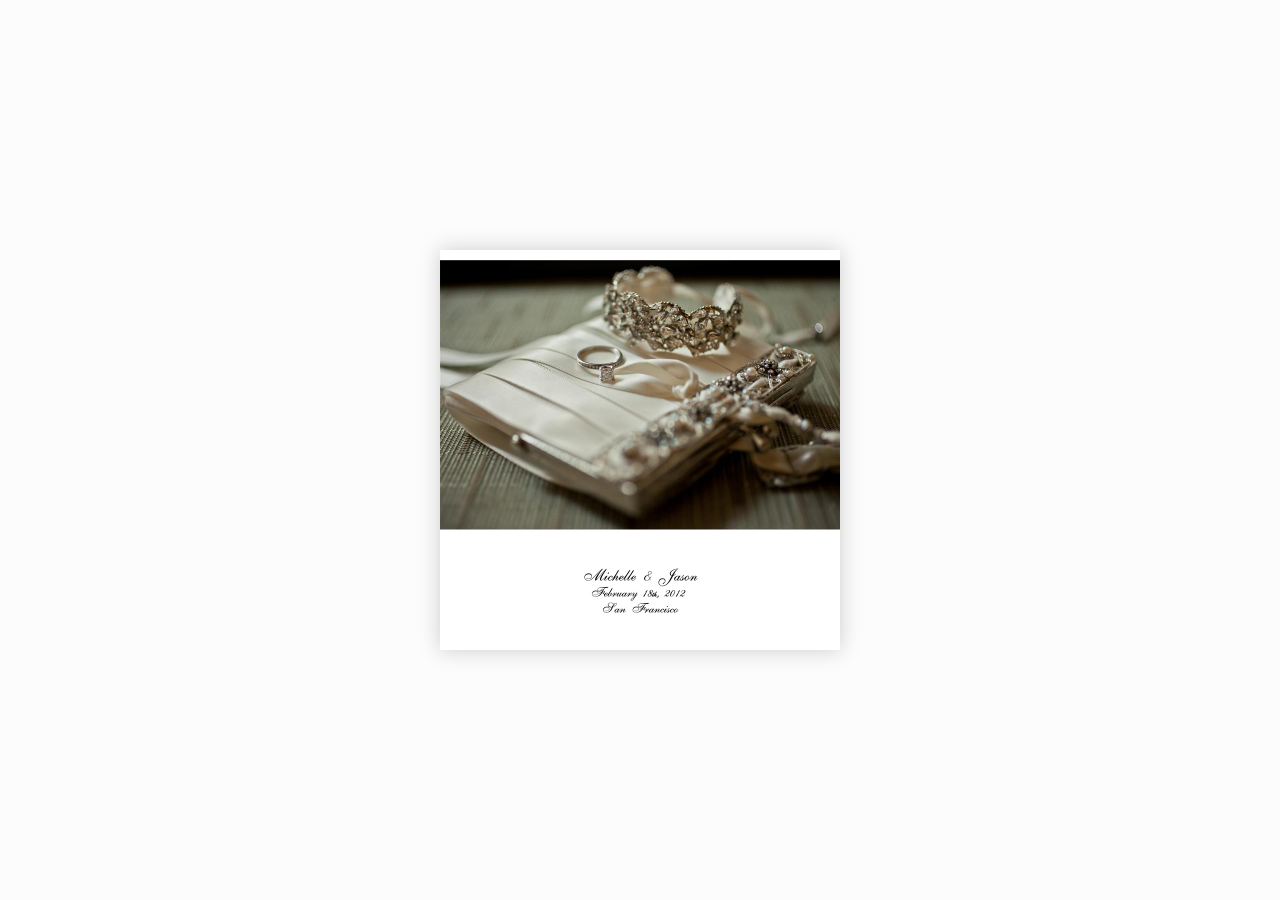
<file: js/turnjs4/samples/double-page/index.html>
<!doctype html>
<!--[if lt IE 7 ]> <html lang="en" class="ie6"> <![endif]-->
<!--[if IE 7 ]>    <html lang="en" class="ie7"> <![endif]-->
<!--[if IE 8 ]>    <html lang="en" class="ie8"> <![endif]-->
<!--[if IE 9 ]>    <html lang="en" class="ie9"> <![endif]-->
<!--[if !IE]><!--> <html lang="en"> <!--<![endif]-->
<head>
<meta name="viewport" content="width = 1050, user-scalable = no" />
<script type="text/javascript" src="../../extras/jquery.min.1.7.js"></script>
<script type="text/javascript" src="../../extras/modernizr.2.5.3.min.js"></script>
</head>
<body>

<div class="flipbook-viewport">
	<div class="container">
		<div class="flipbook">
			<div class="page" style="background-image:url(pages/1.jpg)"></div>
			<div class="double" style="background-image:url(pages/2.jpg)"></div>
			<div class="double" style="background-image:url(pages/3.jpg)"></div>
			<div class="double" style="background-image:url(pages/4.jpg)"></div>
			<div class="double" style="background-image:url(pages/5.jpg)"></div>
			<div class="double" style="background-image:url(pages/6.jpg)"></div>
			<div class="page" style="background-image:url(pages/7.jpg)"></div>
		</div>
	</div>
</div>


<script type="text/javascript">

function loadApp() {

	var flipbook = $('.flipbook');

 	// Check if the CSS was already loaded
	
	if (flipbook.width()==0 || flipbook.height()==0) {
		setTimeout(loadApp, 10);
		return;
	}

	$('.flipbook .double').scissor();

	// Create the flipbook

	$('.flipbook').turn({
			// Elevation

			elevation: 50,
			
			// Enable gradients

			gradients: true,
			
			// Auto center this flipbook

			autoCenter: true

	});
}

// Load the HTML4 version if there's not CSS transform

yepnope({
	test : Modernizr.csstransforms,
	yep: ['../../lib/turn.min.js'],
	nope: ['../../lib/turn.html4.min.js'],
	both: ['../../lib/scissor.min.js', 'css/double-page.css'],
	complete: loadApp
});

</script>

</body>
</html>
</file>
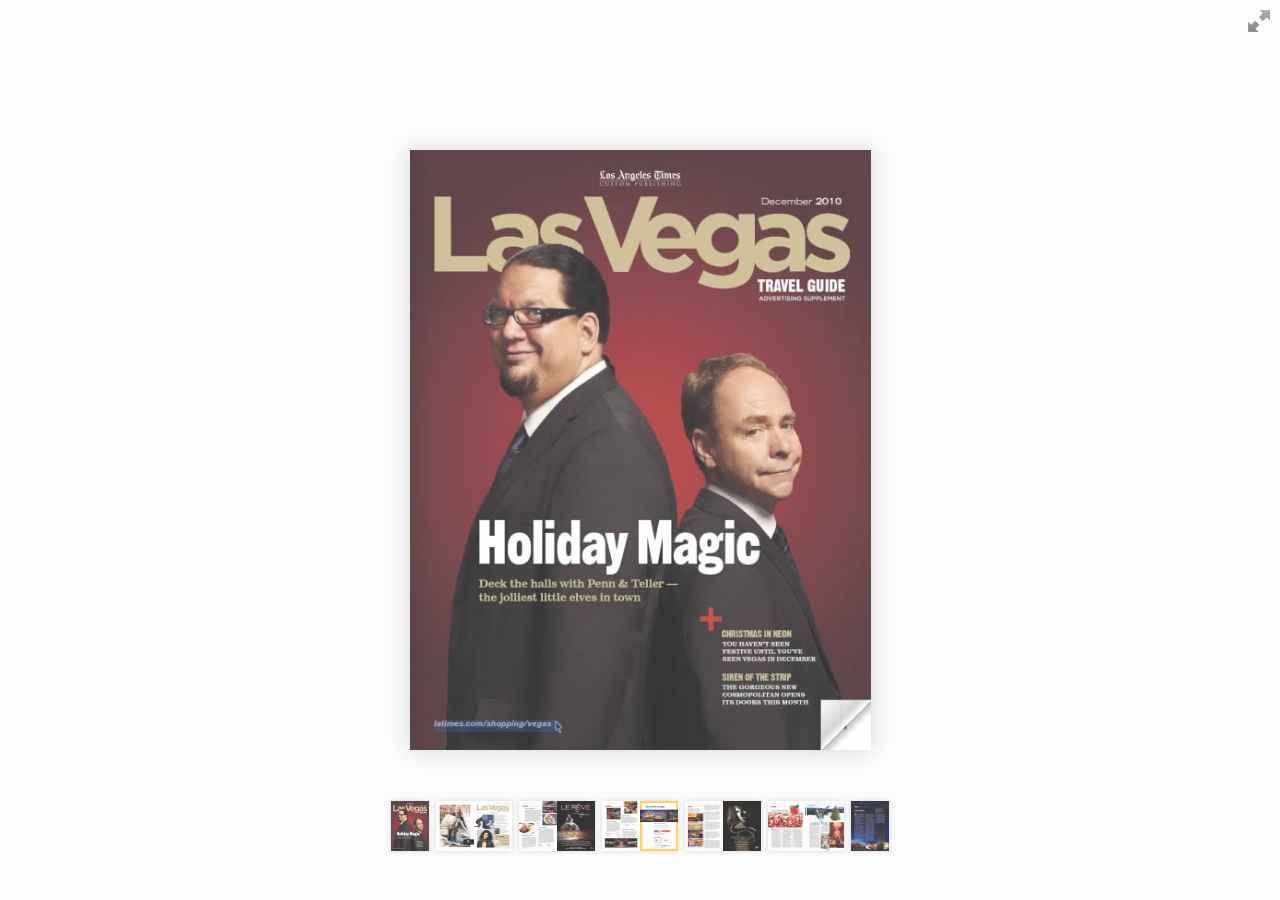
<file: js/turnjs4/samples/magazine/index.html>
<!doctype html>
<!--[if lt IE 7 ]> <html lang="en" class="ie6"> <![endif]-->
<!--[if IE 7 ]>    <html lang="en" class="ie7"> <![endif]-->
<!--[if IE 8 ]>    <html lang="en" class="ie8"> <![endif]-->
<!--[if IE 9 ]>    <html lang="en" class="ie9"> <![endif]-->
<!--[if !IE]><!--> <html lang="en"> <!--<![endif]-->
<head>
<title>Using turn.js and the new zoom feature</title>
<meta name="viewport" content="width = 1050, user-scalable = no" />
<script type="text/javascript" src="../../extras/jquery.min.1.7.js"></script>
<script type="text/javascript" src="../../extras/modernizr.2.5.3.min.js"></script>
<script type="text/javascript" src="../../lib/hash.js"></script>

</head>
<body>

<div id="canvas">

<div class="zoom-icon zoom-icon-in"></div>

<div class="magazine-viewport">
	<div class="container">
		<div class="magazine">
			<!-- Next button -->
			<div ignore="1" class="next-button"></div>
			<!-- Previous button -->
			<div ignore="1" class="previous-button"></div>
		</div>
	</div>
</div>

<!-- Thumbnails -->
<div class="thumbnails">
	<div>
		<ul>
			<li class="i">
				<img src="pages/1-thumb.jpg" width="76" height="100" class="page-1">
				<span>1</span>
			</li>
			<li class="d">
				<img src="pages/2-thumb.jpg" width="76" height="100" class="page-2">
				<img src="pages/3-thumb.jpg" width="76" height="100" class="page-3">
				<span>2-3</span>
			</li>
			<li class="d">
				<img src="pages/4-thumb.jpg" width="76" height="100" class="page-4">
				<img src="pages/5-thumb.jpg" width="76" height="100" class="page-5">
				<span>4-5</span>
			</li>
			<li class="d">
				<img src="pages/6-thumb.jpg" width="76" height="100" class="page-6">
				<img src="pages/7-thumb.jpg" width="76" height="100" class="page-7">
				<span>6-7</span>
			</li>
			<li class="d">
				<img src="pages/8-thumb.jpg" width="76" height="100" class="page-8">
				<img src="pages/9-thumb.jpg" width="76" height="100" class="page-9">
				<span>8-9</span>
			</li>
			<li class="d">
				<img src="pages/10-thumb.jpg" width="76" height="100" class="page-10">
				<img src="pages/11-thumb.jpg" width="76" height="100" class="page-11">
				<span>10-11</span>
			</li>
			<li class="i">
				<img src="pages/12-thumb.jpg" width="76" height="100" class="page-12">
				<span>12</span>
			</li>
		<ul>
	<div>	
</div>
</div>

<script type="text/javascript">

function loadApp() {

 	$('#canvas').fadeIn(1000);

 	var flipbook = $('.magazine');

 	// Check if the CSS was already loaded
	
	if (flipbook.width()==0 || flipbook.height()==0) {
		setTimeout(loadApp, 10);
		return;
	}
	
	// Create the flipbook

	flipbook.turn({
			
			// Magazine width

			width: 922,

			// Magazine height

			height: 600,

			// Duration in millisecond

			duration: 1000,

			// Hardware acceleration

			acceleration: !isChrome(),

			// Enables gradients

			gradients: true,
			
			// Auto center this flipbook

			autoCenter: true,

			// Elevation from the edge of the flipbook when turning a page

			elevation: 50,

			// The number of pages

			pages: 12,

			// Events

			when: {
				turning: function(event, page, view) {
					
					var book = $(this),
					currentPage = book.turn('page'),
					pages = book.turn('pages');
			
					// Update the current URI

					Hash.go('page/' + page).update();

					// Show and hide navigation buttons

					disableControls(page);
					

					$('.thumbnails .page-'+currentPage).
						parent().
						removeClass('current');

					$('.thumbnails .page-'+page).
						parent().
						addClass('current');



				},

				turned: function(event, page, view) {

					disableControls(page);

					$(this).turn('center');

					if (page==1) { 
						$(this).turn('peel', 'br');
					}

				},

				missing: function (event, pages) {

					// Add pages that aren't in the magazine

					for (var i = 0; i < pages.length; i++)
						addPage(pages[i], $(this));

				}
			}

	});

	// Zoom.js

	$('.magazine-viewport').zoom({
		flipbook: $('.magazine'),

		max: function() { 
			
			return largeMagazineWidth()/$('.magazine').width();

		}, 

		when: {

			swipeLeft: function() {

				$(this).zoom('flipbook').turn('next');

			},

			swipeRight: function() {
				
				$(this).zoom('flipbook').turn('previous');

			},

			resize: function(event, scale, page, pageElement) {

				if (scale==1)
					loadSmallPage(page, pageElement);
				else
					loadLargePage(page, pageElement);

			},

			zoomIn: function () {

				$('.thumbnails').hide();
				$('.made').hide();
				$('.magazine').removeClass('animated').addClass('zoom-in');
				$('.zoom-icon').removeClass('zoom-icon-in').addClass('zoom-icon-out');
				
				if (!window.escTip && !$.isTouch) {
					escTip = true;

					$('<div />', {'class': 'exit-message'}).
						html('<div>Press ESC to exit</div>').
							appendTo($('body')).
							delay(2000).
							animate({opacity:0}, 500, function() {
								$(this).remove();
							});
				}
			},

			zoomOut: function () {

				$('.exit-message').hide();
				$('.thumbnails').fadeIn();
				$('.made').fadeIn();
				$('.zoom-icon').removeClass('zoom-icon-out').addClass('zoom-icon-in');

				setTimeout(function(){
					$('.magazine').addClass('animated').removeClass('zoom-in');
					resizeViewport();
				}, 0);

			}
		}
	});

	// Zoom event

	if ($.isTouch)
		$('.magazine-viewport').bind('zoom.doubleTap', zoomTo);
	else
		$('.magazine-viewport').bind('zoom.tap', zoomTo);


	// Using arrow keys to turn the page

	$(document).keydown(function(e){

		var previous = 37, next = 39, esc = 27;

		switch (e.keyCode) {
			case previous:

				// left arrow
				$('.magazine').turn('previous');
				e.preventDefault();

			break;
			case next:

				//right arrow
				$('.magazine').turn('next');
				e.preventDefault();

			break;
			case esc:
				
				$('.magazine-viewport').zoom('zoomOut');	
				e.preventDefault();

			break;
		}
	});

	// URIs - Format #/page/1 

	Hash.on('^page\/([0-9]*)$', {
		yep: function(path, parts) {
			var page = parts[1];

			if (page!==undefined) {
				if ($('.magazine').turn('is'))
					$('.magazine').turn('page', page);
			}

		},
		nop: function(path) {

			if ($('.magazine').turn('is'))
				$('.magazine').turn('page', 1);
		}
	});


	$(window).resize(function() {
		resizeViewport();
	}).bind('orientationchange', function() {
		resizeViewport();
	});

	// Events for thumbnails

	$('.thumbnails').click(function(event) {
		
		var page;

		if (event.target && (page=/page-([0-9]+)/.exec($(event.target).attr('class'))) ) {
		
			$('.magazine').turn('page', page[1]);
		}
	});

	$('.thumbnails li').
		bind($.mouseEvents.over, function() {
			
			$(this).addClass('thumb-hover');

		}).bind($.mouseEvents.out, function() {
			
			$(this).removeClass('thumb-hover');

		});

	if ($.isTouch) {
	
		$('.thumbnails').
			addClass('thumbanils-touch').
			bind($.mouseEvents.move, function(event) {
				event.preventDefault();
			});

	} else {

		$('.thumbnails ul').mouseover(function() {

			$('.thumbnails').addClass('thumbnails-hover');

		}).mousedown(function() {

			return false;

		}).mouseout(function() {

			$('.thumbnails').removeClass('thumbnails-hover');

		});

	}


	// Regions

	if ($.isTouch) {
		$('.magazine').bind('touchstart', regionClick);
	} else {
		$('.magazine').click(regionClick);
	}

	// Events for the next button

	$('.next-button').bind($.mouseEvents.over, function() {
		
		$(this).addClass('next-button-hover');

	}).bind($.mouseEvents.out, function() {
		
		$(this).removeClass('next-button-hover');

	}).bind($.mouseEvents.down, function() {
		
		$(this).addClass('next-button-down');

	}).bind($.mouseEvents.up, function() {
		
		$(this).removeClass('next-button-down');

	}).click(function() {
		
		$('.magazine').turn('next');

	});

	// Events for the next button
	
	$('.previous-button').bind($.mouseEvents.over, function() {
		
		$(this).addClass('previous-button-hover');

	}).bind($.mouseEvents.out, function() {
		
		$(this).removeClass('previous-button-hover');

	}).bind($.mouseEvents.down, function() {
		
		$(this).addClass('previous-button-down');

	}).bind($.mouseEvents.up, function() {
		
		$(this).removeClass('previous-button-down');

	}).click(function() {
		
		$('.magazine').turn('previous');

	});


	resizeViewport();

	$('.magazine').addClass('animated');

}

// Zoom icon

 $('.zoom-icon').bind('mouseover', function() { 
 	
 	if ($(this).hasClass('zoom-icon-in'))
 		$(this).addClass('zoom-icon-in-hover');

 	if ($(this).hasClass('zoom-icon-out'))
 		$(this).addClass('zoom-icon-out-hover');
 
 }).bind('mouseout', function() { 
 	
 	 if ($(this).hasClass('zoom-icon-in'))
 		$(this).removeClass('zoom-icon-in-hover');
 	
 	if ($(this).hasClass('zoom-icon-out'))
 		$(this).removeClass('zoom-icon-out-hover');

 }).bind('click', function() {

 	if ($(this).hasClass('zoom-icon-in'))
 		$('.magazine-viewport').zoom('zoomIn');
 	else if ($(this).hasClass('zoom-icon-out'))	
		$('.magazine-viewport').zoom('zoomOut');

 });

 $('#canvas').hide();


// Load the HTML4 version if there's not CSS transform

yepnope({
	test : Modernizr.csstransforms,
	yep: ['../../lib/turn.js'],
	nope: ['../../lib/turn.html4.min.js'],
	both: ['../../lib/zoom.min.js', 'js/magazine.js', 'css/magazine.css'],
	complete: loadApp
});

</script>

</body>
</html>
</file>
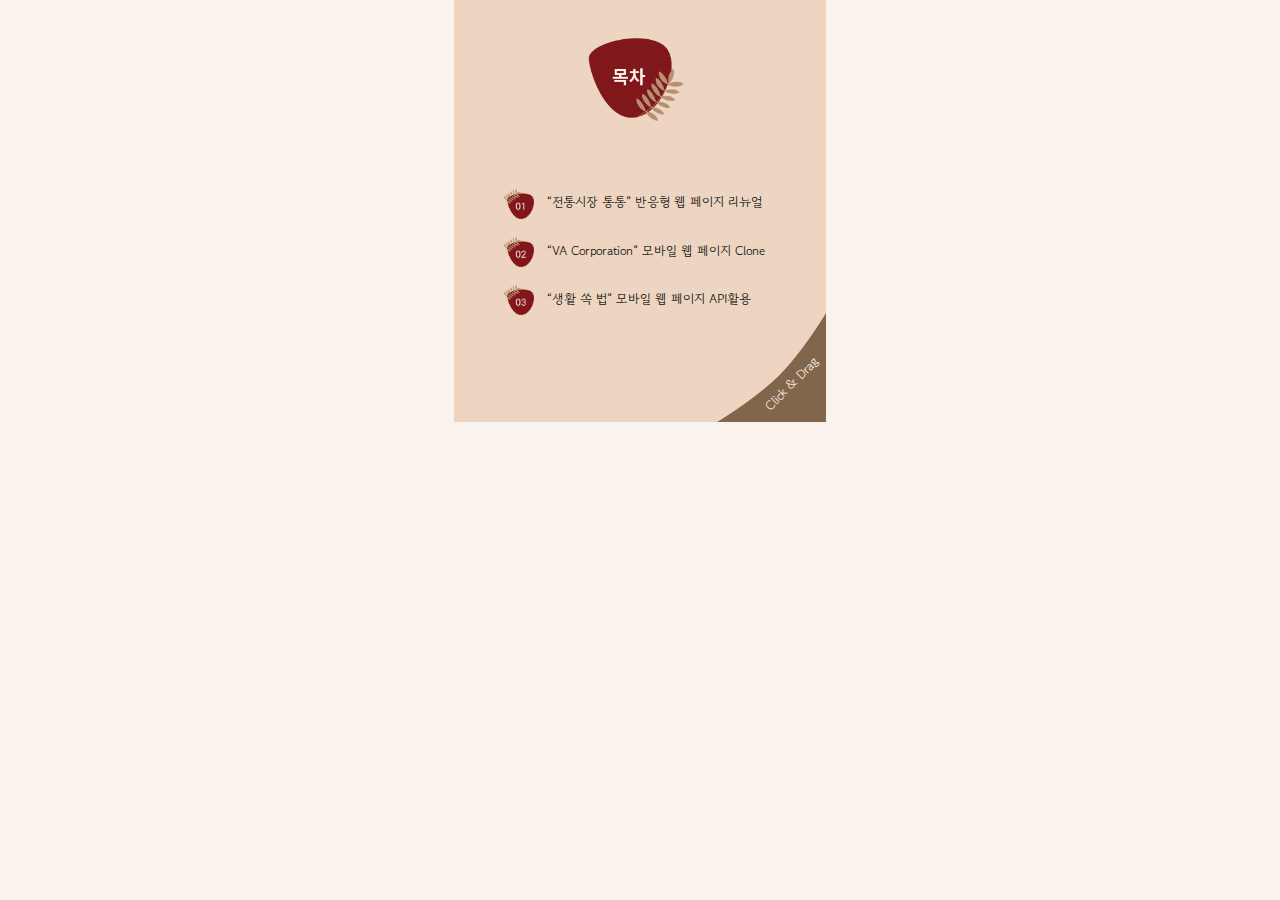
<file: book.html>
<!DOCTYPE html>
<html lang="ko">

<head>
    <meta charset="UTF-8">
    <meta http-equiv="X-UA-Compatible" content="IE=edge">
    <meta name="viewport" content="width=device-width, initial-scale=1.0">
    <title>Works</title>
    <link href="./css/common.css" rel="stylesheet">
    <link href="./css/book.css" rel="stylesheet">

    <script src="https://ajax.googleapis.com/ajax/libs/jquery/3.6.0/jquery.min.js"></script>
    
    <!-- filpbook -->
    <script defer type="text/javascript" src="http://cdnjs.cloudflare.com/ajax/libs/jquery/3.3.1/jquery.js"></script>
    <script defer type="text/javascript" src="./js/turn.min.js"></script>
    <script defer type="text/javascript" src="./js/flipbook.js"></script>
</head>

<body>

    <main>

        <div id="album">
            <div id="flipbook">

                <div class="page-wrapper page-center p1" page="1">
                    <div class="bg">
                        <div class="table-contents">
                            <p class="table-title"><img src="./img/table.png" alt="table"></p>
                            <ul class="table-list">
                                <li>
                                    <p><img src="./img/contents01.png" alt="list01"><span>“전통시장 통통” 반응형 웹 페이지
                                            리뉴얼</span></p>
                                </li>
                                <li>
                                    <p><img src="./img/contents02.png" alt="list02"><span>“VA Corporation” 모바일 웹
                                            페이지
                                            Clone</span>
                                    </p>
                                </li>
                                <li>
                                    <p><img src="./img/contents03.png" alt="list03"><span>“생활 쏙 법” 모바일 웹 페이지
                                            API활용</span></p>
                                </li>
                            </ul>
                            <p class="book-event">
                                <img src="./img/book_click.png" alt="click">
                                <span>
                                    Click & Drag
                                </span>
                            </p>
                        </div>
                    </div>
                </div>

                <!-- 반응형 사이트 -->
                <div class="page-wrapper page-L p2" page="2">
                    <div class="bg">
                        <article class="content-title-1">
                            <h2 class="sequence renewal">Renewal</h2>
                            <span class="underline"></span>
                        </article>

                        <p class="explan-title">- 전통시장 통통 -</p>
                        <p class="explan-subtitle">기여도 및 제작기간
                            <span>기획 및 디자인 100%
                                제작기간 : 32일</span>
                        </p>
                        <p class="explan-subtitle exp">프로젝트 개요
                            <span>기존의 웹사이트에서 명확하지 않은 타겟과
                                너무 많은 콘텐츠로 가독성을 떨어뜨리고
                                트렌드에 맞지 않는 디자인과
                                반응형 웹에 대해 개선이 필요해 보였습니다.

                                20~30대 소비자를 타깃으로 시장의 활성화를 위해
                                최대한 가독성이 좋게 심플한 레이아웃으로
                                콘텐츠를 구성해 전통시장의 매력과
                                주변 관광지를 함께 소개하고 싶었습니다.</span>
                        </p>

                        <p class="compar_btn">
                            <a href="https://psh9112.github.io/project-renewal/" target="_blank">
                                사이트 바로가기
                            </a>
                            <a href="./document/renewal_project.pdf" download="전통시장통통 기획안">기획안</a>
                        </p>
                    </div>
                </div>

                <div class="page-wrapper page-R p3" page="3">
                    <div class="bg">
                        <p class="project-img">
                            <img src="./img/p_renewal.jpg" alt="renewal-project">
                        </p>
                    </div>
                </div>

                <div class="page-wrapper page-L p4" page="4">
                    <div class="bg">
                        <p class="project-img">
                            <img src="./img/p_clone.jpg" alt="clone-projcet">
                        </p>
                    </div>
                </div>

                <!-- 반응형 모바일 사이트 -->
                <div class="page-wrapper page-R p5" page="5">
                    <div class="bg">
                        <article class="content-title-1">
                            <h2 class="sequence clone">Clone</h2>
                            <span class="underline"></span>
                        </article>

                        <p class="explan-title">- VA Corporation -</p>
                        <p class="explan-subtitle">기여도 및 제작기간
                            <span>퍼블리싱 100%
                                제작기간 : 13일</span>
                        </p>
                        <p class="explan-subtitle exp">프로젝트 개요
                            <span>최대한 원래의 사이트의 다양한 기능들을
                                배우고 구현하고자 노력했습니다.

                                이 과정에서 svg, canvas와 같이
                                새로운 것을 추가적으로 배우게 되었으며,
                                또한, 클릭과 스크롤 이벤트, 슬라이드 플러그인을
                                구현하는 것에 어려움을 겪었었지만,
                                조금이나마 성장하는 계기가 되었습니다.</span>
                        </p>

                        <p class="compar_btn">
                            <a
                                onclick="window.open('https://psh9112.github.io/project_clone/', '_blank', 'left=100,top=100,width=412,height=915')">
                                사이트 바로가기
                            </a>
                        </p>
                    </div>
                </div>

                <!-- 반응형 모바일 사이트 -->
                <div class="page-wrapper page-L p6" page="6">
                    <div class="bg">
                        <article class="content-title-1">
                            <h2 class="sequence api">Team-Project</h2>
                            <span class="underline"></span>
                        </article>

                        <p class="explan-title">- 생활 쏙 법 -</p>
                        <p class="explan-subtitle">기여도 및 제작기간
                            <span>기획 및 디자인, 퍼블리싱 60%
                                제작기간 : 10일</span>
                        </p>
                        <p class="explan-subtitle exp">프로젝트 개요
                            <span>API를 활용해 20~ 30대 사회초년생 또는 청년들이
                                계약 또는 부당한 대우를 받았을 때
                                대처 할 수 있도록 근로, 자취와 관련된
                                법률 서비스를 제공하는 사이트를
                                퍼블리셔 2명을 팀으로 제작했습니다.</span>
                        </p>

                        <p class="compar_btn">
                            <a
                                onclick="window.open('https://psh9112.github.io/Team-project/', '_blank', 'left=100,top=100,width=412,height=915')">
                                사이트 바로가기
                            </a>
                            <a href="./document/api_project.pdf" download="생활 쏙 법">기획안</a>
                        </p>
                    </div>
                </div>

                <div class="page-wrapper page-R p7" page="7">
                    <div class="bg">
                        <p class="project-img">
                            <img src="./img/p_team-project.jpg" alt="team-project">
                        </p>
                    </div>
                </div>

                <div class="page-wrapper page-center p8" page="8">
                    <div class="bg">
                        <p class="title-string last-title">The end</p>
                    </div>
                </div>

            </div>
        </div>

    </main>

    <!-- 
        ======기존======
        https://www.sbiz.or.kr/sijangtong/nation.do => 전통시장 통통
        http://vacorp.co.kr/home/v2/m => clone

        ======프로젝트======
        https://psh9112.github.io/Team-project/ => 생활 쏙 법
        https://psh9112.github.io/project_clone/ => clone
        https://psh9112.github.io/project01/index.html => 전통시장 통통
    -->
</body>

</html>
</file>
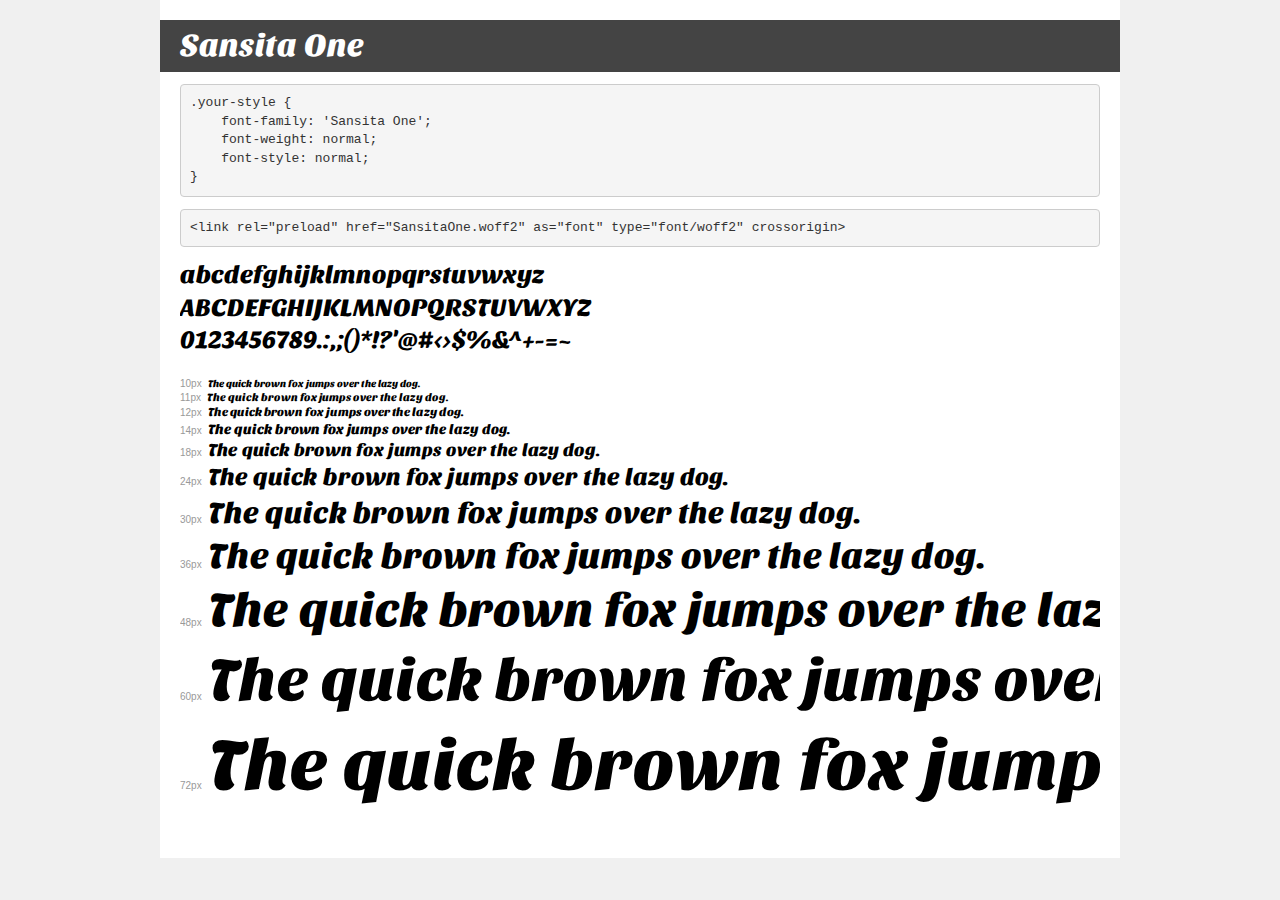
<file: sansita-one/demo.html>
<!DOCTYPE html>
<html lang="en">
<head>
    <meta charset="utf-8">
    <meta http-equiv="X-UA-Compatible" content="IE=edge">
    <meta name="viewport" content="width=device-width, initial-scale=1">
    <meta name="robots" content="noindex, noarchive">
    <meta name="format-detection" content="telephone=no">
    <title>Transfonter demo</title>
    <link href="stylesheet.css" rel="stylesheet">
    <style>
        /*
        http://meyerweb.com/eric/tools/css/reset/
        v2.0 | 20110126
        License: none (public domain)
        */
        html, body, div, span, applet, object, iframe,
        h1, h2, h3, h4, h5, h6, p, blockquote, pre,
        a, abbr, acronym, address, big, cite, code,
        del, dfn, em, img, ins, kbd, q, s, samp,
        small, strike, strong, sub, sup, tt, var,
        b, u, i, center,
        dl, dt, dd, ol, ul, li,
        fieldset, form, label, legend,
        table, caption, tbody, tfoot, thead, tr, th, td,
        article, aside, canvas, details, embed,
        figure, figcaption, footer, header, hgroup,
        menu, nav, output, ruby, section, summary,
        time, mark, audio, video {
            margin: 0;
            padding: 0;
            border: 0;
            font-size: 100%;
            font: inherit;
            vertical-align: baseline;
        }
        /* HTML5 display-role reset for older browsers */
        article, aside, details, figcaption, figure,
        footer, header, hgroup, menu, nav, section {
            display: block;
        }
        body {
            line-height: 1;
        }
        ol, ul {
            list-style: none;
        }
        blockquote, q {
            quotes: none;
        }
        blockquote:before, blockquote:after,
        q:before, q:after {
            content: '';
            content: none;
        }
        table {
            border-collapse: collapse;
            border-spacing: 0;
        }
        /* demo styles */
        body {
            background: #f0f0f0;
            color: #000;
        }
        .page {
            background: #fff;
            width: 920px;
            margin: 0 auto;
            padding: 20px 20px 0 20px;
            overflow: hidden;
        }
        .font-container {
            overflow-x: auto;
            overflow-y: hidden;
            margin-bottom: 40px;
            line-height: 1.3;
            white-space: nowrap;
            padding-bottom: 5px;
        }
        h1 {
            position: relative;
            background: #444;
            font-size: 32px;
            color: #fff;
            padding: 10px 20px;
            margin: 0 -20px 12px -20px;
        }
        .letters {
            font-size: 25px;
            margin-bottom: 20px;
        }
        .s10:before {
            content: '10px';
        }
        .s11:before {
            content: '11px';
        }
        .s12:before {
            content: '12px';
        }
        .s14:before {
            content: '14px';
        }
        .s18:before {
            content: '18px';
        }
        .s24:before {
            content: '24px';
        }
        .s30:before {
            content: '30px';
        }
        .s36:before {
            content: '36px';
        }
        .s48:before {
            content: '48px';
        }
        .s60:before {
            content: '60px';
        }
        .s72:before {
            content: '72px';
        }
        .s10:before, .s11:before, .s12:before, .s14:before,
        .s18:before, .s24:before, .s30:before, .s36:before,
        .s48:before, .s60:before, .s72:before {
            font-family: Arial, sans-serif;
            font-size: 10px;
            font-weight: normal;
            font-style: normal;
            color: #999;
            padding-right: 6px;
        }
        pre {
            display: block;
            padding: 9px;
            margin: 0 0 12px;
            font-family: Monaco, Menlo, Consolas, "Courier New", monospace;
            font-size: 13px;
            line-height: 1.428571429;
            color: #333;
            font-weight: normal;
            font-style: normal;
            background-color: #f5f5f5;
            border: 1px solid #ccc;
            overflow-x: auto;
            border-radius: 4px;
        }
        /* responsive */
        @media (max-width: 959px) {
            .page {
                width: auto;
                margin: 0;
            }
        }
    </style>
</head>
<body>
<div class="page">
    <div class="demo">
        <h1 style="font-family: 'Sansita One'; font-weight: normal; font-style: normal;">Sansita One</h1>
        <pre title="Usage">.your-style {
    font-family: 'Sansita One';
    font-weight: normal;
    font-style: normal;
}</pre>
        <pre title="Preload (optional)">
&lt;link rel=&quot;preload&quot; href=&quot;SansitaOne.woff2&quot; as=&quot;font&quot; type=&quot;font/woff2&quot; crossorigin&gt;</pre>
        <div class="font-container" style="font-family: 'Sansita One'; font-weight: normal; font-style: normal;">
            <p class="letters">
                abcdefghijklmnopqrstuvwxyz<br>
ABCDEFGHIJKLMNOPQRSTUVWXYZ<br>
                0123456789.:,;()*!?'@#&lt;&gt;$%&^+-=~
            </p>
            <p class="s10" style="font-size: 10px;">The quick brown fox jumps over the lazy dog.</p>
            <p class="s11" style="font-size: 11px;">The quick brown fox jumps over the lazy dog.</p>
            <p class="s12" style="font-size: 12px;">The quick brown fox jumps over the lazy dog.</p>
            <p class="s14" style="font-size: 14px;">The quick brown fox jumps over the lazy dog.</p>
            <p class="s18" style="font-size: 18px;">The quick brown fox jumps over the lazy dog.</p>
            <p class="s24" style="font-size: 24px;">The quick brown fox jumps over the lazy dog.</p>
            <p class="s30" style="font-size: 30px;">The quick brown fox jumps over the lazy dog.</p>
            <p class="s36" style="font-size: 36px;">The quick brown fox jumps over the lazy dog.</p>
            <p class="s48" style="font-size: 48px;">The quick brown fox jumps over the lazy dog.</p>
            <p class="s60" style="font-size: 60px;">The quick brown fox jumps over the lazy dog.</p>
            <p class="s72" style="font-size: 72px;">The quick brown fox jumps over the lazy dog.</p>
        </div>
    </div>

</div>
</body>
</html>
</file>
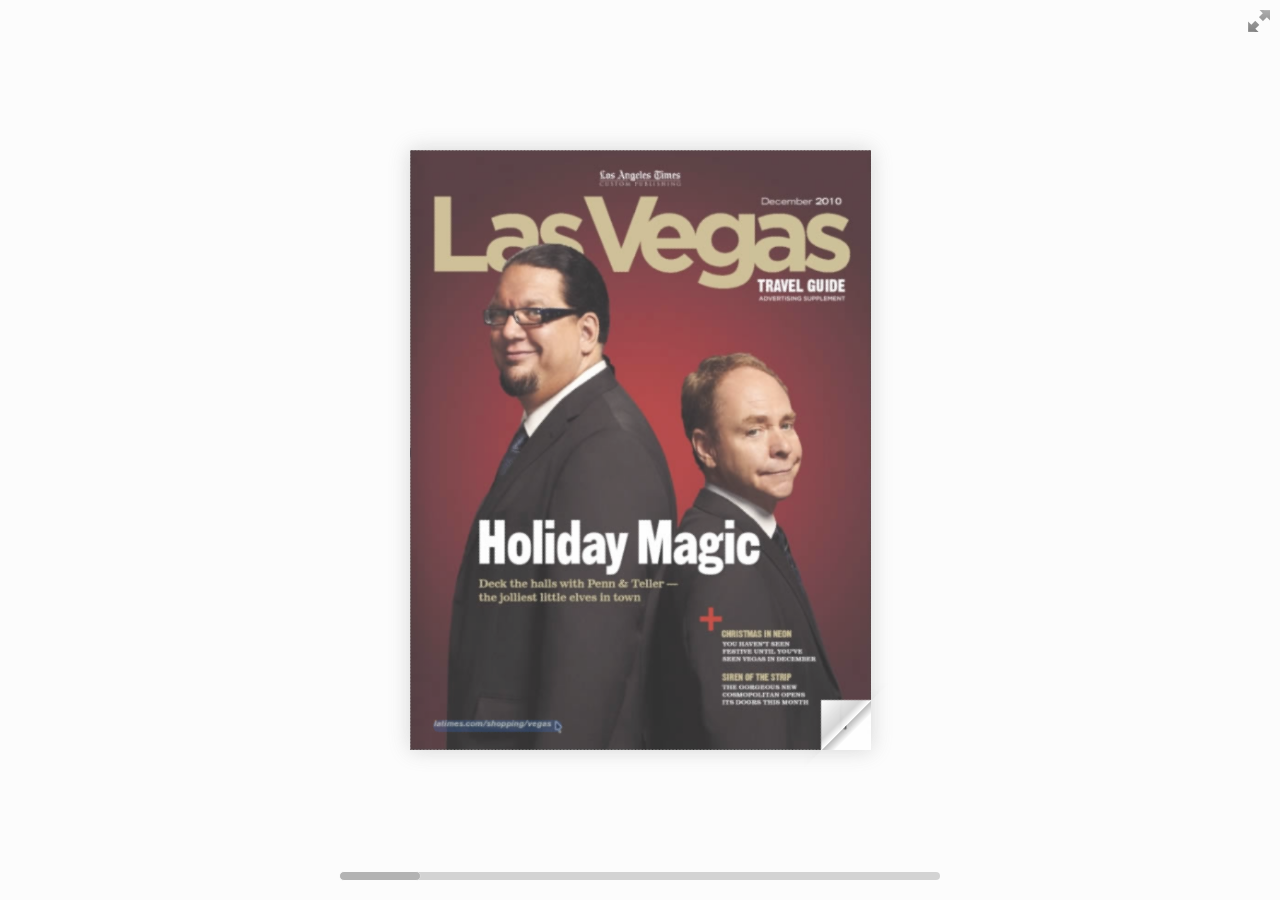
<file: js/turnjs4/samples/magazine/slider.html>
<!doctype html>
<html lang="en">
<head>
<title>Using turn.js and the new zoom feature</title>
<meta name="viewport" content="width = 1050, user-scalable = no" />
<link rel="icon" type="image/png" href="../../pics/favicon.png" />
<script type="text/javascript" src="../../extras/jquery.min.1.7.js"></script>
<script type="text/javascript" src="../../extras/jquery-ui-1.8.20.custom.min.js"></script>
<script type="text/javascript" src="../../extras/modernizr.2.5.3.min.js"></script>
<script type="text/javascript" src="../../lib/hash.js"></script>
</head>
<body>

<div id="canvas">

<div class="zoom-icon zoom-icon-in"></div>

<div class="magazine-viewport">
	<div class="container">
		<div class="magazine">
			<!-- Next button -->
			<div ignore="1" class="next-button"></div>
			<!-- Previous button -->
			<div ignore="1" class="previous-button"></div>
		</div>
	</div>
	<div class="bottom">
		<div id="slider-bar" class="turnjs-slider">
			<div id="slider"></div>
		</div>
	</div>
</div>

<script type="text/javascript">

function loadApp() {

 	$('#canvas').fadeIn(1000);

 	var flipbook = $('.magazine');

 	// Check if the CSS was already loaded
	
	if (flipbook.width()==0 || flipbook.height()==0) {
		setTimeout(loadApp, 10);
		return;
	}
	
	// Create the flipbook

	flipbook.turn({
			
			// Magazine width

			width: 922,

			// Magazine height

			height: 600,

			// Duration in millisecond

			duration: 1000,

			// Enables gradients

			gradients: true,
			
			// Auto center this flipbook

			autoCenter: true,

			// Elevation from the edge of the flipbook when turning a page

			elevation: 50,

			// The number of pages

			pages: 12,

			// Events

			when: {
				turning: function(event, page, view) {
					
					var book = $(this),
					currentPage = book.turn('page'),
					pages = book.turn('pages');
			
					// Update the current URI

					Hash.go('page/' + page).update();

					// Show and hide navigation buttons

					disableControls(page);

				},

				turned: function(event, page, view) {

					disableControls(page);

					$(this).turn('center');

					$('#slider').slider('value', getViewNumber($(this), page));

					if (page==1) { 
						$(this).turn('peel', 'br');
					}

				},

				missing: function (event, pages) {

					// Add pages that aren't in the magazine

					for (var i = 0; i < pages.length; i++)
						addPage(pages[i], $(this));

				}
			}

	});

	// Zoom.js

	$('.magazine-viewport').zoom({
		flipbook: $('.magazine'),

		max: function() { 
			
			return largeMagazineWidth()/$('.magazine').width();

		}, 

		when: {
			swipeLeft: function() {

				$(this).zoom('flipbook').turn('next');

			},

			swipeRight: function() {
				
				$(this).zoom('flipbook').turn('previous');

			},

			resize: function(event, scale, page, pageElement) {

				if (scale==1)
					loadSmallPage(page, pageElement);
				else
					loadLargePage(page, pageElement);

			},

			zoomIn: function () {

				$('#slider-bar').hide();
				$('.made').hide();
				$('.magazine').removeClass('animated').addClass('zoom-in');
				$('.zoom-icon').removeClass('zoom-icon-in').addClass('zoom-icon-out');
				
				if (!window.escTip && !$.isTouch) {
					escTip = true;

					$('<div />', {'class': 'exit-message'}).
						html('<div>Press ESC to exit</div>').
							appendTo($('body')).
							delay(2000).
							animate({opacity:0}, 500, function() {
								$(this).remove();
							});
				}
			},

			zoomOut: function () {

				$('#slider-bar').fadeIn();
				$('.exit-message').hide();
				$('.made').fadeIn();
				$('.zoom-icon').removeClass('zoom-icon-out').addClass('zoom-icon-in');

				setTimeout(function(){
					$('.magazine').addClass('animated').removeClass('zoom-in');
					resizeViewport();
				}, 0);

			}
		}
	});

	// Zoom event

	if ($.isTouch)
		$('.magazine-viewport').bind('zoom.doubleTap', zoomTo);
	else
		$('.magazine-viewport').bind('zoom.tap', zoomTo);


	// Using arrow keys to turn the page

	$(document).keydown(function(e){

		var previous = 37, next = 39, esc = 27;

		switch (e.keyCode) {
			case previous:

				// left arrow
				$('.magazine').turn('previous');
				e.preventDefault();

			break;
			case next:

				//right arrow
				$('.magazine').turn('next');
				e.preventDefault();

			break;
			case esc:
				
				$('.magazine-viewport').zoom('zoomOut');	
				e.preventDefault();

			break;
		}
	});

	// URIs - Format #/page/1 

	Hash.on('^page\/([0-9]*)$', {
		yep: function(path, parts) {
			var page = parts[1];

			if (page!==undefined) {
				if ($('.magazine').turn('is'))
					$('.magazine').turn('page', page);
			}

		},
		nop: function(path) {

			if ($('.magazine').turn('is'))
				$('.magazine').turn('page', 1);
		}
	});


	$(window).resize(function() {
		resizeViewport();
	}).bind('orientationchange', function() {
		resizeViewport();
	});

	// Regions

	if ($.isTouch) {
		$('.magazine').bind('touchstart', regionClick);
	} else {
		$('.magazine').click(regionClick);
	}

	// Events for the next button

	$('.next-button').bind($.mouseEvents.over, function() {
		
		$(this).addClass('next-button-hover');

	}).bind($.mouseEvents.out, function() {
		
		$(this).removeClass('next-button-hover');

	}).bind($.mouseEvents.down, function() {
		
		$(this).addClass('next-button-down');

	}).bind($.mouseEvents.up, function() {
		
		$(this).removeClass('next-button-down');

	}).click(function() {
		
		$('.magazine').turn('next');

	});

	// Events for the next button
	
	$('.previous-button').bind($.mouseEvents.over, function() {
		
		$(this).addClass('previous-button-hover');

	}).bind($.mouseEvents.out, function() {
		
		$(this).removeClass('previous-button-hover');

	}).bind($.mouseEvents.down, function() {
		
		$(this).addClass('previous-button-down');

	}).bind($.mouseEvents.up, function() {
		
		$(this).removeClass('previous-button-down');

	}).click(function() {
		
		$('.magazine').turn('previous');

	});


	// Slider

	$( "#slider" ).slider({
		min: 1,
		max: numberOfViews(flipbook),

		start: function(event, ui) {

			if (!window._thumbPreview) {
				_thumbPreview = $('<div />', {'class': 'thumbnail'}).html('<div></div>');
				setPreview(ui.value);
				_thumbPreview.appendTo($(ui.handle));
			} else
				setPreview(ui.value);

			moveBar(false);

		},

		slide: function(event, ui) {

			setPreview(ui.value);

		},

		stop: function() {

			if (window._thumbPreview)
				_thumbPreview.removeClass('show');
			
			$('.magazine').turn('page', Math.max(1, $(this).slider('value')*2 - 2));

		}
	});

	resizeViewport();

	$('.magazine').addClass('animated');

}

// Zoom icon

 $('.zoom-icon').bind('mouseover', function() { 
 	
 	if ($(this).hasClass('zoom-icon-in'))
 		$(this).addClass('zoom-icon-in-hover');

 	if ($(this).hasClass('zoom-icon-out'))
 		$(this).addClass('zoom-icon-out-hover');
 
 }).bind('mouseout', function() { 
 	
 	 if ($(this).hasClass('zoom-icon-in'))
 		$(this).removeClass('zoom-icon-in-hover');
 	
 	if ($(this).hasClass('zoom-icon-out'))
 		$(this).removeClass('zoom-icon-out-hover');

 }).bind('click', function() {

 	if ($(this).hasClass('zoom-icon-in'))
 		$('.magazine-viewport').zoom('zoomIn');
 	else if ($(this).hasClass('zoom-icon-out'))	
		$('.magazine-viewport').zoom('zoomOut');

 });

 $('#canvas').hide();


// Load the HTML4 version if there's not CSS transform

yepnope({
	test : Modernizr.csstransforms,
	yep: ['../../lib/turn.min.js'],
	nope: ['../../lib/turn.html4.min.js', 'css/jquery.ui.html4.css'],
	both: ['../../lib/zoom.min.js', 'css/jquery.ui.css', 'js/magazine.js', 'css/magazine.css'],
	complete: loadApp
});

</script>

</body>
</html>
</file>
<file: css/index.css>
@charset "UTF-8";
@import url("./common.css");
aside {
  display: none;
}
aside > a {
  display: block;
  width: 12vw;
  padding: 0.8vw 5vw 0.8vw 1vw;
  background-color: #bc9273;
  border-top-left-radius: 1.5vw;
  border-bottom-left-radius: 1.5vw;
  color: #faf2ed;
  font-size: 1.2vw;
  font-weight: 600;
  font-family: "Roboto", sans-serif;
  position: fixed;
  z-index: 10;
  transition: 0.5s;
}
aside > a:nth-of-type(1) {
  right: -6%;
  top: 10vw;
}
aside > a:nth-of-type(2) {
  right: -6%;
  top: 14vw;
}
aside > a:nth-of-type(3) {
  right: -6%;
  top: 18vw;
}
aside > a:nth-of-type(4) {
  right: -6%;
  top: 22vw;
}
aside > a.active {
  right: -3%;
  background-color: rgb(128, 23, 27);
}

main {
  width: 100%;
  height: 100vh;
  overflow: hidden;
  position: fixed;
  left: 0;
  top: 0;
}
main .contents {
  position: relative;
  transition: 1s;
}
main .contents .title {
  width: 100%;
  height: 100vh;
  position: relative;
  overflow: hidden;
}
main .contents .title .shape_box {
  width: 100%;
  margin: 0 auto;
}
main .contents .title .shape_box .shape_main {
  width: 100%;
}
main .contents .title .shape_box .shape_main > svg {
  width: 800px;
  position: absolute;
  left: 50%;
  top: 50%;
  transform: translate(-50%, -50%);
}
main .contents .title .shape_box .shape_01 > svg {
  width: 300px;
  position: absolute;
  left: 8%;
  top: 15%;
}
main .contents .title .shape_box .shape_02 > svg {
  width: 250px;
  position: absolute;
  left: -2%;
  bottom: 8%;
}
main .contents .title .shape_box .shape_03 > svg {
  width: 300px;
  position: absolute;
  right: -2%;
  top: 25%;
}
main .contents .title .title-all {
  width: 100%;
  height: 100%;
  margin: 0 auto;
  position: absolute;
  left: 50%;
  top: 50%;
  transform: translate(-50%, -50%);
}
main .contents .title .title-all .point {
  width: 100%;
  display: inline-block;
  position: absolute;
  left: 20%;
  top: 30%;
  transform: translate(0, -50%) rotate(-12deg);
  letter-spacing: 0.8vw;
  line-height: 1;
}
main .contents .title .title-all .main-title {
  display: inline-block;
  text-align: right;
  position: absolute;
  left: 50%;
  top: 50%;
  transform: translate(-50%, -50%);
}
main .contents .title .title-all .sub-title {
  display: inline-block;
  text-align: right;
  position: absolute;
  left: 57%;
  top: 57%;
  transform: translate(-50%, -50%);
}
main .contents .about-page {
  width: 100%;
  height: 100vh;
  margin: 0 auto;
  padding: 3.5vw 0;
  position: relative;
  overflow: hidden;
}
main .contents .about-page .centerline {
  width: 1px;
  height: 40vw;
  border: 1px solid #ccc;
  box-shadow: 0.2vw 0.3vw 0.5vw 0 #ccc;
  position: absolute;
  left: 50%;
  top: 55%;
  transform: translate(-50%, -50%);
  opacity: 0.5;
}
main .contents .about-page .centerline > span {
  display: block;
}
main .contents .about-page > .shape-bg {
  width: 100%;
  height: 100%;
  z-index: -10;
  position: absolute;
  left: 0;
  top: 0;
}
main .contents .about-page > .shape-bg .shape2-1 > svg {
  width: 250px;
  position: absolute;
  left: 11%;
  bottom: 20%;
}
main .contents .about-page > .shape-bg .shape2-2 > svg {
  width: 200px;
  position: absolute;
  left: 30%;
  top: 17%;
}
main .contents .about-page .content-title {
  width: 82%;
  height: 2.5vw;
  margin: 0 auto 3.5vw;
  position: relative;
  padding: 0.1vw 0;
}
main .contents .about-page .content-title .h2 {
  display: inline-block;
}
main .contents .about-page .content-title .underline {
  display: block;
  width: 8vw;
  height: 1.5vw;
  background-color: #bc9273;
  position: absolute;
  left: 2vw;
  bottom: 0;
  z-index: -10;
}
main .contents .about-page .about-detail {
  width: 82%;
  margin: 0 auto;
  display: flex;
  justify-content: space-between;
  align-items: flex-start;
}
main .contents .about-page .about-detail .about-contents {
  width: 50%;
  flex-shrink: 0;
}
main .contents .about-page .about-detail .about-contents .about-me {
  width: 100%;
  padding: 0 2vw;
  margin-bottom: 2.5vw;
  display: flex;
  justify-content: left;
  align-items: center;
}
main .contents .about-page .about-detail .about-contents .about-me .photo {
  width: 10vw;
  flex-shrink: 0;
}
main .contents .about-page .about-detail .about-contents .about-me .photo > img {
  width: 100%;
}
main .contents .about-page .about-detail .about-contents .about-me .intro {
  font-size: 1.2vw;
  padding-left: 2.5vw;
  white-space: pre-line;
  letter-spacing: 0.1rem;
  line-height: 1.9vw;
}
main .contents .about-page .about-detail .about-contents .education {
  width: 100%;
  padding: 0 2vw;
  margin-bottom: 2.5vw;
}
main .contents .about-page .about-detail .about-contents .education .small-title {
  margin-bottom: 1vw;
}
main .contents .about-page .about-detail .about-contents .education .small-title b {
  font-size: 1.2vw;
}
main .contents .about-page .about-detail .about-contents .education .list01 > li {
  padding-bottom: 0.3vw;
  font-size: 1vw;
}
main .contents .about-page .about-detail .about-contents .education .list01 > li > span {
  text-indent: -4.5em;
  margin-left: 4.5em;
  font-size: 1vw;
}
main .contents .about-page .about-detail .about-contents .certificate {
  width: 100%;
  padding: 0 2vw;
  margin-bottom: 2.5vw;
}
main .contents .about-page .about-detail .about-contents .certificate .small-title {
  margin-bottom: 1vw;
}
main .contents .about-page .about-detail .about-contents .certificate .small-title b {
  font-size: 1.2vw;
}
main .contents .about-page .about-detail .about-contents .certificate .list02 {
  display: flex;
  justify-content: flex-start;
  align-items: flex-start;
  flex-wrap: wrap;
}
main .contents .about-page .about-detail .about-contents .certificate .list02 > li {
  margin-right: 3vw;
  flex-shrink: 0;
  font-size: 1vw;
}
main .contents .about-page .about-detail .about-contents .certificate .list02 > li > p {
  margin-bottom: 0.3vw;
  font-size: 1vw;
}
main .contents .about-page .about-detail .skill {
  width: 50%;
  padding: 0 2vw;
  margin-bottom: 0px;
  margin-top: 0vw;
}
main .contents .about-page .about-detail .skill .small-title {
  margin-bottom: 2vw;
}
main .contents .about-page .about-detail .skill .small-title b {
  font-size: 1.2vw;
}
main .contents .about-page .about-detail .skill .donut-container {
  display: flex;
  justify-content: space-evenly;
  align-items: center;
  flex-wrap: wrap;
  margin: 0 auto;
}
main .contents .about-page .about-detail .skill .donut-container > li {
  width: 25%;
  margin-bottom: 1.5vw;
  position: relative;
  display: none;
  flex-shrink: 0;
}
main .contents .about-page .about-detail .skill .donut-container > li.active {
  display: block;
}
main .contents .about-page .about-detail .skill .donut-container > li .donut {
  text-align: center;
  position: relative;
}
main .contents .about-page .about-detail .skill .donut-container > li .donut > svg {
  fill: transparent;
  stroke: #bc9273;
  stroke-width: 10px;
  stroke-dasharray: 500px;
  stroke-dashoffset: 500px;
  stroke-linecap: round;
  transform: rotate(-90deg);
}
main .contents .about-page .about-detail .skill .donut-container > li .donut .nine {
  -webkit-animation: pernine 3s forwards;
          animation: pernine 3s forwards;
}
main .contents .about-page .about-detail .skill .donut-container > li .donut .seven {
  -webkit-animation: persev 3s forwards;
          animation: persev 3s forwards;
}
main .contents .about-page .about-detail .skill .donut-container > li .donut .four {
  -webkit-animation: perfour 3s forwards;
          animation: perfour 3s forwards;
}
main .contents .about-page .about-detail .skill .donut-container > li .donut .five {
  -webkit-animation: perfive 3s forwards;
          animation: perfive 3s forwards;
}
main .contents .about-page .about-detail .skill .donut-container > li .donut .eight {
  -webkit-animation: pereig 3s forwards;
          animation: pereig 3s forwards;
}
@-webkit-keyframes perfour {
  100% {
    stroke-dashoffset: 390px;
  }
}
@keyframes perfour {
  100% {
    stroke-dashoffset: 390px;
  }
}
@-webkit-keyframes perfive {
  100% {
    stroke-dashoffset: 370px;
  }
}
@keyframes perfive {
  100% {
    stroke-dashoffset: 370px;
  }
}
@-webkit-keyframes persev {
  100% {
    stroke-dashoffset: 320px;
  }
}
@keyframes persev {
  100% {
    stroke-dashoffset: 320px;
  }
}
@-webkit-keyframes pereig {
  100% {
    stroke-dashoffset: 300px;
  }
}
@keyframes pereig {
  100% {
    stroke-dashoffset: 300px;
  }
}
@-webkit-keyframes pernine {
  100% {
    stroke-dashoffset: 285px;
  }
}
@keyframes pernine {
  100% {
    stroke-dashoffset: 285px;
  }
}
main .contents .about-page .about-detail .skill .donut-container > li .donut .count {
  display: inline-block;
  position: absolute;
  left: 50%;
  top: 50%;
  transform: translate(-50%, -50%);
  text-align: center;
  font-size: 1.2vw;
}
main .contents .about-page .about-detail .skill .donut-container > li .subject {
  width: 100%;
  margin: 0 auto;
  padding-top: 1vw;
  text-align: center;
  text-transform: uppercase;
}
main .contents .works-page {
  width: 100%;
  height: 100vh;
  margin: 0 auto;
  padding: 3.5vw 0;
  position: relative;
  overflow: hidden;
}
main .contents .works-page .shape-bg {
  width: 100%;
  height: 100%;
  z-index: -10;
  position: absolute;
  left: 0;
  top: 0;
}
main .contents .works-page .shape-bg .shape3-1 > svg {
  width: 250px;
  position: absolute;
  left: 6%;
  bottom: 6%;
  opacity: 0.6;
}
main .contents .works-page .shape-bg .shape3-2 > svg {
  width: 200px;
  position: absolute;
  left: -1%;
  top: 20%;
  opacity: 0.6;
}
main .contents .works-page .shape-bg .shape3-3 > svg {
  width: 300px;
  position: absolute;
  right: -1.5%;
  top: 26%;
  opacity: 0.6;
  z-index: -10;
}
main .contents .works-page .content-title {
  width: 82%;
  height: 2.5vw;
  margin: 0 auto 3.5vw;
  position: relative;
  padding: 0.1vw 0;
}
main .contents .works-page .content-title .h2 {
  display: inline-block;
}
main .contents .works-page .content-title .underline {
  display: block;
  width: 8vw;
  height: 1.5vw;
  background-color: #bc9273;
  position: absolute;
  left: 3vw;
  bottom: 0;
  z-index: -10;
}
main .contents .contact-page {
  width: 100%;
  height: 100vh;
  margin: 0 auto;
  padding: 3.5vw 0;
  position: relative;
  overflow: hidden;
}
main .contents .contact-page .centerline {
  width: 1px;
  height: 34vw;
  border: 1px solid #ccc;
  box-shadow: 0.2vw 0.3vw 0.5vw 0 #ccc;
  position: absolute;
  left: 50%;
  top: 50%;
  transform: translate(-50%, -50%);
  opacity: 0.5;
}
main .contents .contact-page .centerline > span {
  display: block;
}
main .contents .contact-page .content-title {
  width: 82%;
  height: 2.5vw;
  margin: 0 auto 3.5vw;
  position: relative;
  padding: 0.1vw 0;
}
main .contents .contact-page .content-title .h2 {
  display: inline-block;
}
main .contents .contact-page .content-title .underline {
  display: block;
  width: 10.5vw;
  height: 1.5vw;
  background-color: #bc9273;
  position: absolute;
  left: 2vw;
  bottom: 0;
  z-index: -10;
}
main .contents .contact-page .last {
  width: 82%;
  height: 100%;
  margin: 0 auto;
}
main .contents .contact-page .last .thanks {
  width: 100%;
  margin: 0 auto;
  padding-top: 2vw;
  display: flex;
  justify-content: space-between;
  align-items: center;
  position: relative;
}
main .contents .contact-page .last .thanks .shape_main {
  width: 50%;
  height: 100%;
  padding: 0 2vw;
  flex-shrink: 0;
  position: relative;
}
main .contents .contact-page .last .thanks .shape_main > div {
  height: 100%;
}
main .contents .contact-page .last .thanks .shape_main > div > p {
  width: 100%;
}
main .contents .contact-page .last .thanks .shape_main > div > p > svg {
  width: 650px;
  z-index: -5;
  padding-right: 3vw;
}
main .contents .contact-page .last .thanks .shape_main .last-title {
  position: absolute;
  left: 35%;
  top: 50%;
  transform: translate(-50%, -50%);
  line-height: 5vw;
  text-align: right;
  text-transform: uppercase;
  white-space: pre-line;
  align-items: center;
}
main .contents .contact-page .last .thanks .info-list {
  width: 50%;
  height: 100%;
  margin: 0 auto;
  padding: 0 2vw 0 4vw;
}
main .contents .contact-page .last .thanks .info-list > li {
  width: 100%;
  margin-bottom: 2vw;
}
main .contents .contact-page .last .thanks .info-list > li > p > img {
  width: 2.4vw;
}
main .contents .contact-page .last .thanks .info-list > li > p > span {
  padding-left: 0.5vw;
  font-size: 1.4vw;
}
main .contents .contact-page .last .thanks .info-list > li > p > span > a {
  font-size: 1.4vw;
}

/*
==============================================
=================반응형 데스크탑================
==============================================
*/
@media (min-width: 1025px) and (max-width: 1600px) {
  aside {
    display: none;
  }
  aside > a {
    display: block;
    width: 12vw;
    padding: 0.8vw 5vw 0.8vw 1vw;
    background-color: #bc9273;
    border-top-left-radius: 1.5vw;
    border-bottom-left-radius: 1.5vw;
    color: #faf2ed;
    font-size: 1.2vw;
    font-weight: 600;
    font-family: "Roboto", sans-serif;
    position: fixed;
    z-index: 10;
    transition: 0.5s;
  }
  aside > a:nth-of-type(1) {
    right: -6%;
    top: 10vw;
  }
  aside > a:nth-of-type(2) {
    right: -6%;
    top: 14vw;
  }
  aside > a:nth-of-type(3) {
    right: -6%;
    top: 18vw;
  }
  aside > a:nth-of-type(4) {
    right: -6%;
    top: 22vw;
  }
  aside > a.active {
    right: -3%;
    background-color: rgb(128, 23, 27);
  }
  main {
    width: 100%;
    height: 100vh;
    overflow: hidden;
    position: fixed;
    left: 0;
    top: 0;
  }
  main .contents {
    position: relative;
    transition: 1s;
  }
  main .contents .title {
    width: 100%;
    height: 100vh;
    position: relative;
    overflow: hidden;
  }
  main .contents .title .shape_box {
    width: 100%;
    margin: 0 auto;
  }
  main .contents .title .shape_box .shape_main {
    width: 100%;
  }
  main .contents .title .shape_box .shape_main > svg {
    width: 550px;
    position: absolute;
    left: 50%;
    top: 53%;
    transform: translate(-50%, -50%);
  }
  main .contents .title .shape_box .shape_01 > svg {
    width: 230px;
    position: absolute;
    left: 8%;
    top: 15%;
  }
  main .contents .title .shape_box .shape_02 > svg {
    width: 200px;
    position: absolute;
    left: -2%;
    bottom: 8%;
  }
  main .contents .title .shape_box .shape_03 > svg {
    width: 300px;
    position: absolute;
    right: -2%;
    top: 25%;
  }
  main .contents .title .title-all {
    width: 100%;
    height: 100%;
    margin: 0 auto;
    position: absolute;
    left: 50%;
    top: 50%;
    transform: translate(-50%, -50%);
  }
  main .contents .title .title-all .point {
    width: 100%;
    display: inline-block;
    position: absolute;
    left: 20%;
    top: 20%;
    transform: translateY(-50%);
    transform: rotate(-12deg);
    letter-spacing: 0.8vw;
    line-height: 1;
  }
  main .contents .title .title-all .main-title {
    display: inline-block;
    text-align: right;
    position: absolute;
    left: 50%;
    top: 50%;
    transform: translate(-50%, -50%);
  }
  main .contents .title .title-all .sub-title {
    display: inline-block;
    text-align: right;
    position: absolute;
    left: 57%;
    top: 58%;
    transform: translate(-50%, -50%);
  }
  main .contents .about-page {
    width: 100%;
    height: 100vh;
    margin: 0 auto;
    padding: 3vw 0;
    position: relative;
    overflow: hidden;
  }
  main .contents .about-page .centerline {
    width: 1px;
    height: 35vw;
    border: 1px solid #ccc;
    box-shadow: 0.2vw 0.3vw 0.5vw 0 #ccc;
    position: absolute;
    left: 50%;
    top: 60%;
    transform: translate(-50%, -50%);
    opacity: 0.5;
  }
  main .contents .about-page .centerline > span {
    display: block;
  }
  main .contents .about-page > .shape-bg {
    width: 100%;
    height: 100%;
    z-index: -10;
    position: absolute;
    left: 0;
    top: 0;
  }
  main .contents .about-page > .shape-bg .shape2-1 > svg {
    width: 170px;
    position: absolute;
    left: 11%;
    bottom: 20%;
  }
  main .contents .about-page > .shape-bg .shape2-2 > svg {
    width: 150px;
    position: absolute;
    left: 30%;
    top: 17%;
  }
  main .contents .about-page .content-title {
    width: 82%;
    height: 2.5vw;
    margin: 0 auto 3vw;
    position: relative;
    padding: 0.1vw 0;
  }
  main .contents .about-page .content-title .h2 {
    display: inline-block;
  }
  main .contents .about-page .content-title .underline {
    display: block;
    width: 8vw;
    height: 1.5vw;
    background-color: #bc9273;
    position: absolute;
    left: 2vw;
    bottom: 0;
    z-index: -10;
  }
  main .contents .about-page .about-detail {
    width: 82%;
    margin: 0 auto;
    display: flex;
    justify-content: space-between;
    align-items: flex-start;
  }
  main .contents .about-page .about-detail .about-contents {
    width: 50%;
    flex-shrink: 0;
  }
  main .contents .about-page .about-detail .about-contents .about-me {
    width: 100%;
    padding: 0 2vw;
    margin-bottom: 2vw;
    display: flex;
    justify-content: left;
    align-items: center;
  }
  main .contents .about-page .about-detail .about-contents .about-me .photo {
    width: 10vw;
    flex-shrink: 0;
  }
  main .contents .about-page .about-detail .about-contents .about-me .photo > img {
    width: 100%;
  }
  main .contents .about-page .about-detail .about-contents .about-me .intro {
    padding-left: 1.5vw;
    white-space: pre-line;
    letter-spacing: 0.1rem;
    line-height: 1.9vw;
    font-weight: 500;
    font-size: 1.2vw;
  }
  main .contents .about-page .about-detail .about-contents .education {
    width: 100%;
    padding: 0 2vw;
    margin-bottom: 2vw;
  }
  main .contents .about-page .about-detail .about-contents .education .small-title {
    margin-bottom: 1vw;
  }
  main .contents .about-page .about-detail .about-contents .education .small-title b {
    font-size: 1.2vw;
  }
  main .contents .about-page .about-detail .about-contents .education .list01 > li {
    padding-bottom: 0.3vw;
    font-size: 1vw;
  }
  main .contents .about-page .about-detail .about-contents .education .list01 > li > span {
    text-indent: -4.5em;
    margin-left: 4.5em;
    font-size: 1vw;
  }
  main .contents .about-page .about-detail .about-contents .certificate {
    width: 100%;
    padding: 0 2vw;
    margin-bottom: 2vw;
  }
  main .contents .about-page .about-detail .about-contents .certificate .small-title {
    margin-bottom: 1vw;
  }
  main .contents .about-page .about-detail .about-contents .certificate .small-title b {
    font-size: 1.2vw;
  }
  main .contents .about-page .about-detail .about-contents .certificate .list02 {
    display: flex;
    justify-content: flex-start;
    align-items: flex-start;
    flex-wrap: wrap;
  }
  main .contents .about-page .about-detail .about-contents .certificate .list02 > li {
    margin-right: 3vw;
    flex-shrink: 0;
  }
  main .contents .about-page .about-detail .about-contents .certificate .list02 > li > p {
    margin-bottom: 0.3vw;
    font-size: 1vw;
  }
  main .contents .about-page .about-detail .skill {
    width: 50%;
    padding: 0 2vw;
    margin-bottom: 0px;
    margin-top: 2vw;
  }
  main .contents .about-page .about-detail .skill .small-title {
    margin-bottom: 2vw;
  }
  main .contents .about-page .about-detail .skill .small-title b {
    font-size: 1.2vw;
  }
  main .contents .about-page .about-detail .skill .donut-container {
    display: flex;
    justify-content: space-evenly;
    align-items: center;
    flex-wrap: wrap;
    margin: 0 auto;
  }
  main .contents .about-page .about-detail .skill .donut-container > li {
    width: 25%;
    margin-bottom: 1.1vw;
    position: relative;
    display: none;
    flex-shrink: 0;
  }
  main .contents .about-page .about-detail .skill .donut-container > li.active {
    display: block;
  }
  main .contents .about-page .about-detail .skill .donut-container > li .donut {
    text-align: center;
    position: relative;
  }
  main .contents .about-page .about-detail .skill .donut-container > li .donut > svg {
    width: 100px;
    height: 100px;
    fill: transparent;
    stroke: #bc9273;
    stroke-width: 8px;
    stroke-dasharray: 500px;
    stroke-dashoffset: 500px;
    stroke-linecap: round;
    transform: rotate(-90deg);
  }
  main .contents .about-page .about-detail .skill .donut-container > li .donut .nine {
    -webkit-animation: pernine 3s forwards;
            animation: pernine 3s forwards;
  }
  main .contents .about-page .about-detail .skill .donut-container > li .donut .seven {
    -webkit-animation: persev 3s forwards;
            animation: persev 3s forwards;
  }
  main .contents .about-page .about-detail .skill .donut-container > li .donut .four {
    -webkit-animation: perfour 3s forwards;
            animation: perfour 3s forwards;
  }
  main .contents .about-page .about-detail .skill .donut-container > li .donut .five {
    -webkit-animation: perfive 3s forwards;
            animation: perfive 3s forwards;
  }
  main .contents .about-page .about-detail .skill .donut-container > li .donut .eight {
    -webkit-animation: pereig 3s forwards;
            animation: pereig 3s forwards;
  }
  @-webkit-keyframes perfour {
    100% {
      stroke-dashoffset: 390px;
    }
  }
  @keyframes perfour {
    100% {
      stroke-dashoffset: 390px;
    }
  }
  @-webkit-keyframes perfive {
    100% {
      stroke-dashoffset: 370px;
    }
  }
  @keyframes perfive {
    100% {
      stroke-dashoffset: 370px;
    }
  }
  @-webkit-keyframes persev {
    100% {
      stroke-dashoffset: 320px;
    }
  }
  @keyframes persev {
    100% {
      stroke-dashoffset: 320px;
    }
  }
  @-webkit-keyframes pereig {
    100% {
      stroke-dashoffset: 300px;
    }
  }
  @keyframes pereig {
    100% {
      stroke-dashoffset: 300px;
    }
  }
  @-webkit-keyframes pernine {
    100% {
      stroke-dashoffset: 285px;
    }
  }
  @keyframes pernine {
    100% {
      stroke-dashoffset: 285px;
    }
  }
  main .contents .about-page .about-detail .skill .donut-container > li .donut .count {
    display: inline-block;
    position: absolute;
    left: 50%;
    top: 50%;
    transform: translate(-50%, -50%);
    text-align: center;
    font-size: 1.2vw;
  }
  main .contents .about-page .about-detail .skill .donut-container > li .subject {
    width: 100%;
    margin: 0 auto;
    padding-top: 0.5vw;
    text-align: center;
    text-transform: uppercase;
    font-weight: bold;
  }
  main .contents .works-page {
    width: 100%;
    height: 100vh;
    margin: 0 auto;
    padding: 3.5vw 0;
    position: relative;
    overflow: hidden;
  }
  main .contents .works-page .shape-bg {
    width: 100%;
    height: 100%;
    z-index: -10;
    position: absolute;
    left: 0;
    top: 0;
  }
  main .contents .works-page .shape-bg .shape3-1 > svg {
    width: 200px;
    position: absolute;
    left: 6%;
    bottom: 6%;
    opacity: 0.6;
  }
  main .contents .works-page .shape-bg .shape3-2 > svg {
    width: 180px;
    position: absolute;
    left: -1%;
    top: 20%;
    opacity: 0.6;
  }
  main .contents .works-page .shape-bg .shape3-3 > svg {
    width: 280px;
    position: absolute;
    right: -1.5%;
    top: 26%;
    opacity: 0.6;
    z-index: -10;
  }
  main .contents .works-page .content-title {
    width: 82%;
    height: 2.5vw;
    margin: 0 auto 3vw;
    position: relative;
    padding: 0.1vw 0;
  }
  main .contents .works-page .content-title .h2 {
    display: inline-block;
  }
  main .contents .works-page .content-title .underline {
    display: block;
    width: 8vw;
    height: 1.5vw;
    background-color: #bc9273;
    position: absolute;
    left: 3vw;
    bottom: 0;
    z-index: -10;
  }
  main .contents .contact-page {
    width: 100%;
    height: 100vh;
    margin: 0 auto;
    padding: 3.5vw 0;
    position: relative;
    overflow: hidden;
  }
  main .contents .contact-page .centerline {
    width: 1px;
    height: 30vw;
    border: 1px solid #ccc;
    box-shadow: 0.2vw 0.3vw 0.5vw 0 #ccc;
    position: absolute;
    left: 50%;
    top: 50%;
    transform: translate(-50%, -50%);
    opacity: 0.5;
  }
  main .contents .contact-page .centerline > span {
    display: block;
  }
  main .contents .contact-page .content-title {
    width: 82%;
    height: 2.5vw;
    margin: 0 auto 3vw;
    position: relative;
    padding: 0.1vw 0;
  }
  main .contents .contact-page .content-title .h2 {
    display: inline-block;
  }
  main .contents .contact-page .content-title .underline {
    display: block;
    width: 10.5vw;
    height: 1.5vw;
    background-color: #bc9273;
    position: absolute;
    left: 2vw;
    bottom: 0;
    z-index: -10;
  }
  main .contents .contact-page .last {
    width: 82%;
    height: 100%;
    margin: 0 auto;
  }
  main .contents .contact-page .last .thanks {
    width: 100%;
    width: 100%;
    margin: 5vw auto;
    padding-top: 0;
    display: flex;
    justify-content: space-between;
    align-items: center;
  }
  main .contents .contact-page .last .thanks .shape_main {
    width: 50%;
    height: 100%;
    padding: 0 2vw;
    flex-shrink: 0;
    position: relative;
  }
  main .contents .contact-page .last .thanks .shape_main > div {
    height: 100%;
  }
  main .contents .contact-page .last .thanks .shape_main > div > p {
    width: 100%;
  }
  main .contents .contact-page .last .thanks .shape_main > div > p > svg {
    width: 500px;
    z-index: -5;
    padding-right: 3vw;
  }
  main .contents .contact-page .last .thanks .shape_main .last-title {
    position: absolute;
    left: 45%;
    top: 50%;
    transform: translate(-50%, -50%);
    line-height: 5vw;
    text-align: right;
    text-transform: uppercase;
    white-space: pre-line;
    align-items: center;
  }
  main .contents .contact-page .last .thanks .info-list {
    width: 50%;
    height: 100%;
    margin: 0 auto;
    padding: 0 2vw 0 6vw;
  }
  main .contents .contact-page .last .thanks .info-list > li {
    width: 100%;
    margin-bottom: 2vw;
  }
  main .contents .contact-page .last .thanks .info-list > li > p > img {
    width: 2.6vw;
  }
  main .contents .contact-page .last .thanks .info-list > li > p > span {
    padding-left: 1vw;
    font-size: 1.2vw;
  }
  main .contents .contact-page .last .thanks .info-list > li > p > span > a {
    font-size: 1.2vw;
  }
}/*# sourceMappingURL=index.css.map */
</file>
<file: css/book.css>
@charset "UTF-8";
@import url("./common.css");
#album {
  width: 52vw;
  height: 34vw;
  margin: 0 auto;
  overflow: hidden;
}
#album #flipbook {
  width: 100%;
  height: 100%;
  position: relative;
  overflow: hidden;
  display: flex;
  flex-wrap: wrap;
}
#album #flipbook .turn-page {
  background-size: 100% 100%;
}
#album #flipbook .page-wrapper {
  width: 100%;
  height: 100%;
  flex-shrink: 0;
  position: absolute;
  left: 0;
  top: 0;
  transform: translate3d(0px, 0px, 0px);
  overflow: hidden;
}
#album #flipbook .page-wrapper .bg {
  padding: 0 1.2vw;
}
#album #flipbook .page-wrapper .bg .sequence {
  font-size: 2vw;
}
#album #flipbook .page-wrapper .bg .content-title-1 {
  position: relative;
  margin-top: 1.5vw;
  margin-bottom: 1.5vw;
  padding: 0.1vw 1vw;
  text-align: left;
}
#album #flipbook .page-wrapper .bg .explan-title {
  padding: 0.1vw 1.5vw 0.5vw;
  margin-bottom: 1.5vw;
  font-size: 1.5vw;
}
#album #flipbook .page-wrapper .bg .explan-subtitle {
  margin-bottom: 1.5vw;
  padding: 0 1.5vw;
  font-size: 1.2vw;
}
#album #flipbook .page-wrapper .bg .explan-subtitle > span {
  display: block;
  white-space: pre-line;
  line-height: 1.4vw;
  margin-top: 0.5vw;
  font-weight: normal;
  font-size: 0.9vw;
}
#album #flipbook .page-wrapper .bg .exp {
  margin-bottom: 1.2vw;
}
#album #flipbook .page-wrapper .bg .compar_btn {
  padding: 0 1.5vw;
  display: flex;
  justify-content: left;
}
#album #flipbook .page-wrapper .bg .compar_btn > a {
  display: inline-block;
  margin-right: 1.5vw;
  background-color: #faf2ed;
  padding: 0.8vw 1.2vw;
  border-radius: 0.8vw;
  font-size: 0.9vw;
}
#album #flipbook .page-wrapper .bg .project-img {
  width: 90%;
  height: 90%;
  position: absolute;
  left: 50%;
  top: 50%;
  transform: translate(-50%, -50%);
}
#album #flipbook .page-wrapper .bg .project-img > img {
  display: block;
  width: 100%;
  height: 100%;
  -o-object-fit: cover;
     object-fit: cover;
}
#album #flipbook .p1 {
  background-color: #edd5c2;
}
#album #flipbook .p1 .table-contents {
  width: 100%;
  height: 100%;
  padding: 2vw;
  background-color: #edd5c2;
  position: relative;
  z-index: 20;
}
#album #flipbook .p1 .table-contents .table-title {
  width: 9vw;
  position: absolute;
  left: 50%;
  top: 11%;
  transform: translateX(-50%);
}
#album #flipbook .p1 .table-contents .table-title > img {
  display: inline-block;
  width: 100%;
}
#album #flipbook .p1 .table-contents .table-list {
  margin-top: 13vw;
  margin-bottom: 2vw;
  text-align: left;
}
#album #flipbook .p1 .table-contents .table-list > li > p {
  display: inline-block;
  padding-bottom: 1.2vw;
}
#album #flipbook .p1 .table-contents .table-list > li > p > img {
  width: 3vw;
}
#album #flipbook .p1 .table-contents .table-list > li > p > span {
  padding-left: 0.8vw;
}
#album #flipbook .p1 .table-contents .book-event {
  position: absolute;
  right: -1.2vw;
  bottom: -2.1vw;
}
#album #flipbook .p1 .table-contents .book-event > img {
  width: 8vw;
}
#album #flipbook .p1 .table-contents .book-event > span {
  display: inline-block;
  white-space: pre-line;
  position: absolute;
  right: 5%;
  bottom: 22%;
  transform: rotate(-45deg);
  font-size: 0.9vw;
  color: #faf2ed;
  text-align: right;
}
#album #flipbook .p2 {
  background-color: #edd5c2;
}
#album #flipbook .p2 .content-title-1 .underline {
  display: block;
  width: 8vw;
  height: 1.2vw;
  background-color: #bc9273;
  position: absolute;
  left: 2.45vw;
  bottom: -0.5vw;
  z-index: -1;
}
#album #flipbook .p3 {
  width: 100%;
  background-color: #BC9273;
  position: relative;
}
#album #flipbook .p3 .project-img > img {
  -o-object-position: 50% 50%;
     object-position: 50% 50%;
}
#album #flipbook .p4 {
  width: 100%;
  background-color: #BC9273;
  position: relative;
}
#album #flipbook .p4 .project-img > img {
  -o-object-position: 80% 50%;
     object-position: 80% 50%;
}
#album #flipbook .p5 {
  background-color: #edd5c2;
}
#album #flipbook .p5 .content-title-1 .underline {
  display: block;
  width: 5vw;
  height: 1.2vw;
  background-color: #bc9273;
  position: absolute;
  left: 2.3vw;
  bottom: -0.5vw;
  z-index: -1;
}
#album #flipbook .p6 {
  background-color: #edd5c2;
}
#album #flipbook .p6 .content-title-1 .underline {
  display: block;
  width: 13vw;
  height: 1.2vw;
  background-color: #bc9273;
  position: absolute;
  left: 1.95vw;
  bottom: -0.5vw;
  z-index: -1;
}
#album #flipbook .p7 {
  width: 100%;
  background-color: #BC9273;
  position: relative;
}
#album #flipbook .p7 .project-img > img {
  -o-object-position: 80% 50%;
     object-position: 80% 50%;
}
#album #flipbook .p8 {
  width: 100%;
  background-color: #BC9273;
}
#album #flipbook .p8 .last-title {
  position: absolute;
  left: 50%;
  top: 50%;
  transform: translate(-50%, -50%);
  line-height: 5vw;
  text-align: center;
  text-transform: uppercase;
  white-space: pre-line;
}

/*
==============================================
=================반응형 데스크탑================
==============================================
*/
@media (min-width: 1025px) and (max-width: 1600px) {
  #album {
    width: 58vw;
    height: 33vw;
    margin: 0 auto;
    overflow: hidden;
  }
  #album #flipbook {
    width: 100%;
    height: 100%;
    position: relative;
    overflow: hidden;
    display: flex;
    flex-wrap: wrap;
  }
  #album #flipbook .turn-page {
    background-size: 100% 100%;
  }
  #album #flipbook .page-wrapper {
    width: 100%;
    height: 100%;
    flex-shrink: 0;
    position: absolute;
    left: 0;
    top: 0;
    transform: translate3d(0px, 0px, 0px);
    overflow: hidden;
  }
  #album #flipbook .page-wrapper .bg {
    padding: 0 1.2vw;
  }
  #album #flipbook .page-wrapper .content-title-1 {
    margin-top: 1vw;
    margin-bottom: 1.5vw;
    position: relative;
    padding: 0.5vw 1vw;
    text-align: left;
  }
  #album #flipbook .page-wrapper .content-title-1 .sequence {
    font-size: 1.8vw;
  }
  #album #flipbook .page-wrapper .content-title-1 .underline {
    display: block;
    background-color: #bc9273;
    z-index: -1;
  }
  #album #flipbook .page-wrapper .explan-title {
    width: 100%;
    padding: 0.1vw 1.3vw 0vw;
    margin-bottom: 1.5vw;
    font-size: 1.2vw;
  }
  #album #flipbook .page-wrapper .explan-subtitle {
    margin-bottom: 1vw;
    padding: 0 2vw;
    font-size: 1vw;
  }
  #album #flipbook .page-wrapper .explan-subtitle > span {
    display: block;
    white-space: pre-line;
    line-height: 1.2vw;
    margin-top: 0.5vw;
    font-weight: normal;
    font-size: 0.8vw;
  }
  #album #flipbook .page-wrapper .exp {
    margin-bottom: 1vw;
  }
  #album #flipbook .page-wrapper .compar_btn {
    padding: 0 2vw;
  }
  #album #flipbook .page-wrapper .compar_btn > a {
    display: inline-block;
    margin-right: 1.5vw;
    background-color: #faf2ed;
    padding: 0.5vw 1vw;
    border-radius: 0.8vw;
    font-size: 0.5vw;
  }
  #album #flipbook .page-wrapper .project-img {
    width: 90%;
    height: 90%;
    position: absolute;
    left: 50%;
    top: 50%;
    transform: translate(-50%, -50%);
  }
  #album #flipbook .page-wrapper .project-img > img {
    display: block;
    width: 100%;
    height: 100%;
    -o-object-fit: cover;
       object-fit: cover;
  }
  #album #flipbook .p1 {
    background-color: #edd5c2;
  }
  #album #flipbook .p1 .table-contents {
    width: 100%;
    height: 100%;
    padding: 1.5vw;
    background-color: #edd5c2;
    position: relative;
    z-index: 20;
  }
  #album #flipbook .p1 .table-contents .table-title {
    width: 8vw;
    position: absolute;
    left: 50%;
    top: 3vw;
    transform: translateX(-50%);
  }
  #album #flipbook .p1 .table-contents .table-title > img {
    display: inline-block;
    width: 100%;
  }
  #album #flipbook .p1 .table-contents .table-list {
    margin-top: 13vw;
    margin-bottom: 2vw;
    padding-left: 1vw;
    text-align: left;
  }
  #album #flipbook .p1 .table-contents .table-list > li > p {
    display: inline-block;
    padding-bottom: 1.2vw;
  }
  #album #flipbook .p1 .table-contents .table-list > li > p > img {
    width: 2.5vw;
  }
  #album #flipbook .p1 .table-contents .table-list > li > p > span {
    font-size: 1vw;
    padding-left: 1vw;
  }
  #album #flipbook .p1 .table-contents .book-event {
    position: absolute;
    right: -1.2vw;
    bottom: -3.6vw;
  }
  #album #flipbook .p1 .table-contents .book-event > img {
    width: 8.5vw;
  }
  #album #flipbook .p1 .table-contents .book-event > span {
    display: inline-block;
    white-space: pre-line;
    position: absolute;
    right: 0.5vw;
    bottom: 2vw;
    transform: rotate(-45deg);
    font-size: 1vw;
    color: #faf2ed;
    text-align: center;
  }
  #album #flipbook .p2 {
    background-color: #edd5c2;
  }
  #album #flipbook .p2 .content-title-1 .underline {
    width: 7.2vw;
    height: 1.2vw;
    position: absolute;
    left: 2.3vw;
    bottom: -0.1vw;
  }
  #album #flipbook .p3 {
    width: 100%;
    background-color: #BC9273;
    position: relative;
  }
  #album #flipbook .p3 .project-img > img {
    -o-object-position: 50% 50%;
       object-position: 50% 50%;
  }
  #album #flipbook .p4 {
    width: 100%;
    background-color: #BC9273;
    position: relative;
  }
  #album #flipbook .p4 .project-img > img {
    -o-object-position: 80% 50%;
       object-position: 80% 50%;
  }
  #album #flipbook .p5 {
    background-color: #edd5c2;
  }
  #album #flipbook .p5 .content-title-1 .underline {
    width: 4.5vw;
    height: 1.2vw;
    position: absolute;
    left: 2.2vw;
    bottom: -0.1vw;
  }
  #album #flipbook .p6 {
    background-color: #edd5c2;
  }
  #album #flipbook .p6 .content-title-1 .underline {
    width: 11.5vw;
    height: 1.2vw;
    position: absolute;
    left: 1.9vw;
    bottom: -0.1vw;
  }
  #album #flipbook .p7 {
    width: 100%;
    background-color: #BC9273;
    position: relative;
  }
  #album #flipbook .p7 .project-img > img {
    -o-object-position: 80% 50%;
       object-position: 80% 50%;
  }
  #album #flipbook .p8 {
    width: 100%;
    background-color: #BC9273;
  }
  #album #flipbook .p8 .last-title {
    position: absolute;
    left: 50%;
    top: 50%;
    transform: translate(-50%, -50%);
    line-height: 5vw;
    text-align: center;
    text-transform: uppercase;
    white-space: pre-line;
  }
}/*# sourceMappingURL=book.css.map */
</file>
<file: css/common.css>
@charset "UTF-8";
@import url("https://fonts.googleapis.com/css2?family=Gowun+Dodum&family=Great+Vibes&family=Roboto:wght@400;500;700;900&display=swap");
@font-face {
  font-family: "Sansita One";
  src: url("../sansita-one/SansitaOne.woff2") format("woff2"), url("../sansita-one/SansitaOne.woff") format("woff");
  font-weight: normal;
  font-style: normal;
  font-display: swap;
}
/*
font-family: 'Gowun Dodum', sans-serif;
font-family: 'Great Vibes', cursive;
font-family: 'Roboto', sans-serif;
*/
html,
body {
  margin: 0;
}

body {
  background-color: #faf2ed;
  overflow-x: hidden;
}

ul,
li {
  margin: 0;
  padding: 0;
  list-style-type: none;
}

figure,
h1,
h2,
h3,
p {
  margin: 0;
}

img {
  vertical-align: middle;
}

a {
  text-decoration: none;
}

* {
  box-sizing: border-box;
  color: #0B0D0A;
  font-size: 0.9vw;
  font-family: "Gowun Dodum", sans-serif;
  vertical-align: middle;
  line-height: 1.4vw;
}

.h1 {
  font-family: "Sansita One";
  font-size: 3.2vw;
  color: #80171b;
}

.h2 {
  font-family: "Sansita One";
  font-size: 3vw;
  color: #513f29;
}

.h3 {
  font-family: "Sansita One";
  font-size: 2vw;
  color: #bc9273;
}

.point-string {
  font-family: "Great Vibes", cursive;
  font-size: 7.5vw;
  color: rgba(128, 23, 27, 0.75);
}

.title-string {
  font-family: "Roboto", sans-serif;
  font-size: 5vw;
  font-weight: bolder;
  color: #FAF2ED;
}

.string {
  font-family: "Roboto", sans-serif;
  font-size: 1.2vw;
  color: #FAF2ED;
}

.explan-title {
  font-size: 1.2vw;
  color: #0b0d0a;
  font-weight: bold;
}

.explan-subtitle {
  font-size: 0.9vw;
  color: #0b0d0a;
  font-weight: bold;
}

.sequence {
  font-family: "Sansita One";
  font-size: 1.5vw;
  color: #513f29;
}

canvas {
  width: 100%;
  height: 100%;
  position: fixed;
  z-index: 9999999;
  left: 0;
  top: 0;
  pointer-events: none;
}

header {
  width: 100%;
  position: fixed;
  top: 0;
  left: 0;
  z-index: 50;
  transition: 0.5s;
}
header.active {
  transform: translateY(-100%);
}
header .top {
  width: 82%;
  margin: 2.5vw auto 2vw;
  display: flex;
  justify-content: space-between;
  align-items: center;
}
header .top > h1 a {
  display: inline-block;
  flex-shrink: 0;
}
header .top > h1 a:hover {
  color: #bc9273;
}
header .top .menu .h3 {
  display: inline-block;
  margin-right: 6vw;
}
header .top .menu .h3:nth-of-type(4) {
  margin-right: 0;
}
header .top .menu .h3:hover {
  color: #80171b;
}

footer {
  width: 100%;
  background-color: #bc9273;
  position: absolute;
  left: 0;
  bottom: 0;
}
footer .bottom {
  width: 82%;
  margin: 0 auto;
}
footer .bottom > p {
  padding: 2vw 0;
  text-align: center;
}

.loding-motion {
  width: 100%;
  height: 100vh;
  margin: 0 auto;
  background-color: #faf2ed;
  position: relative;
  z-index: 999;
}
.loding-motion > svg {
  position: absolute;
  left: 50%;
  top: 50%;
  transform: translate(-50%, -50%);
}

/*
==============================================
=================반응형 데스크탑================
==============================================
*/
@media (min-width: 1025px) and (max-width: 1600px) {
  header {
    width: 100%;
    position: fixed;
    top: 0;
    left: 0;
    z-index: 50;
    transition: 0.5s;
  }
  header.active {
    transform: translateY(-100%);
  }
  header .top {
    width: 82%;
    margin: 2vw auto 1.5vw;
    display: flex;
    justify-content: space-between;
    align-items: center;
  }
  header .top > h1 {
    flex-shrink: 0;
  }
  header .top > h1 a {
    display: inline-block;
  }
  header .top > h1 a:hover {
    color: #bc9273;
  }
  header .top .menu {
    flex-shrink: 0;
  }
  header .top .menu .h3 {
    display: inline-block;
    margin-right: 6vw;
  }
  header .top .menu .h3:nth-of-type(4) {
    margin-right: 0;
  }
  header .top .menu .h3:hover {
    color: #80171b;
  }
  footer {
    width: 100%;
    background-color: #bc9273;
    position: absolute;
    left: 0;
    bottom: 0;
  }
  footer .bottom {
    width: 82%;
    margin: 0 auto;
  }
  footer .bottom > p {
    padding: 2vw 0;
    text-align: center;
  }
}/*# sourceMappingURL=common.css.map */
</file>
<file: sansita-one/stylesheet.css>
@font-face {
    font-family: 'Sansita One';
    src: url('SansitaOne.woff2') format('woff2'),
        url('SansitaOne.woff') format('woff');
    font-weight: normal;
    font-style: normal;
    font-display: swap;
}
</file>
